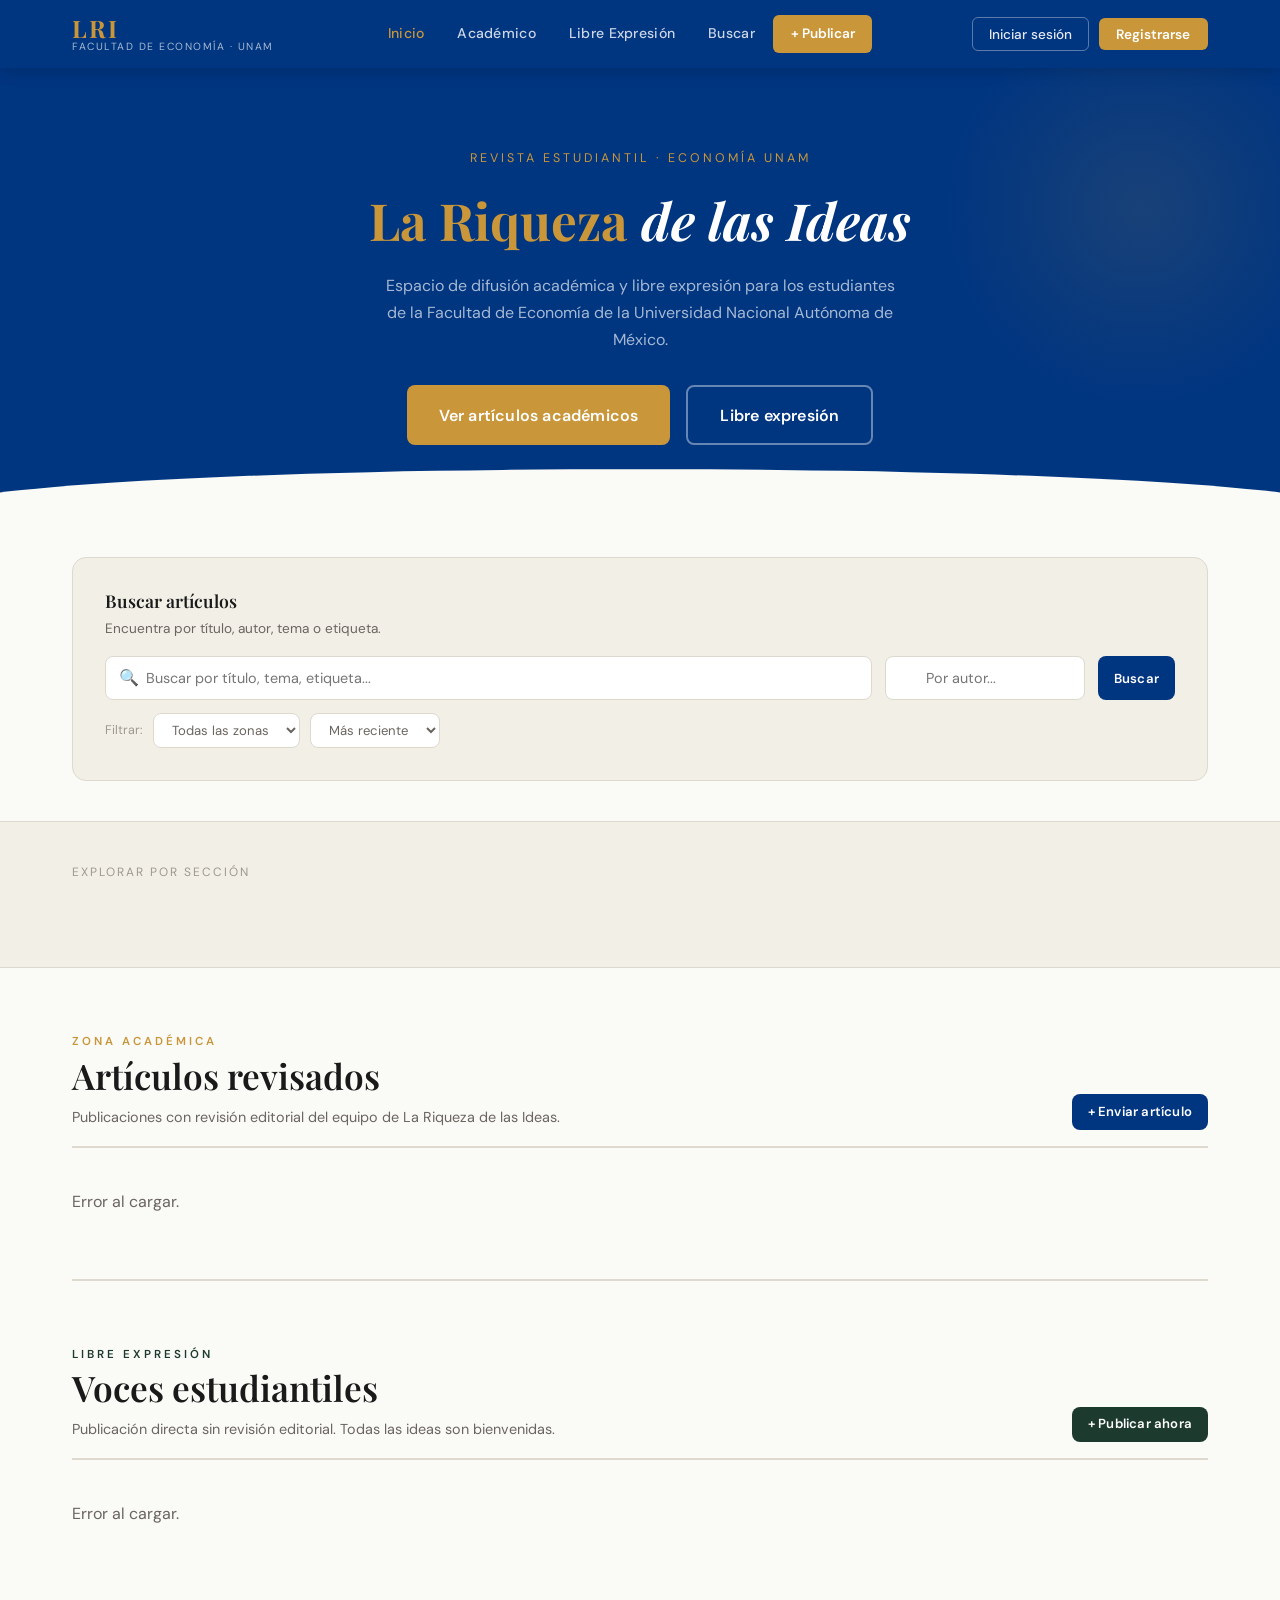
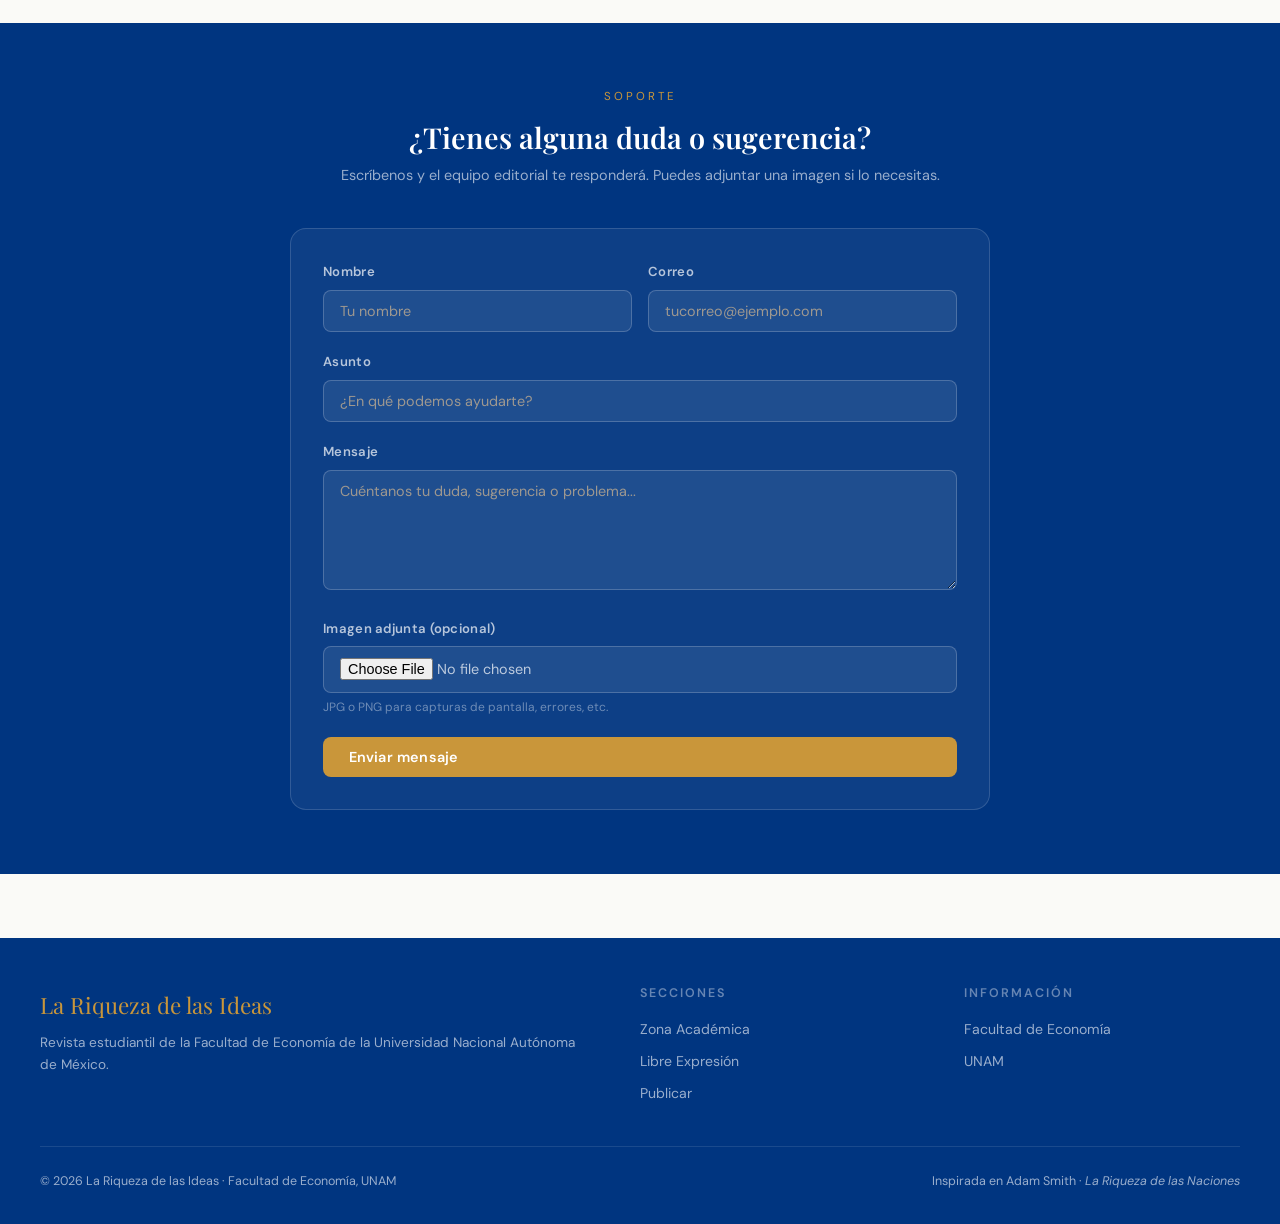
<file: frontend/index.html>
<!DOCTYPE html>
<html lang="es">
<head>
  <meta charset="UTF-8">
  <meta name="viewport" content="width=device-width, initial-scale=1.0">
  <title>La Riqueza de las Ideas — Revista Estudiantil de Economía, UNAM</title>
  <link rel="stylesheet" href="css/styles.css">
  <style>
    .buscador-hero { background: var(--superficie); border: 1.5px solid var(--borde); border-radius: 14px; padding: 2rem; margin-bottom: 2.5rem; }
    .buscador-row { display: flex; gap: 0.8rem; flex-wrap: wrap; }
    .buscador-input-wrap { flex: 1; min-width: 200px; position: relative; }
    .buscador-icon { position: absolute; left: 0.9rem; top: 50%; transform: translateY(-50%); color: var(--texto-3); font-size: 1rem; }
    .buscador-input { width: 100%; padding: 0.75rem 1rem 0.75rem 2.5rem; border: 1.5px solid var(--borde); border-radius: 8px; background: var(--blanco); font-size: 0.9rem; font-family: 'DM Sans', sans-serif; color: var(--texto); transition: border-color 0.2s; }
    .buscador-input:focus { border-color: var(--azul); outline: none; }
    .filtros-row { display: flex; gap: 0.6rem; flex-wrap: wrap; margin-top: 0.8rem; align-items: center; }
    .filtro-select { font-family: 'DM Sans', sans-serif; font-size: 0.82rem; padding: 0.45rem 0.9rem; border: 1.5px solid var(--borde); border-radius: 8px; background: var(--blanco); color: var(--texto-2); cursor: pointer; transition: border-color 0.2s; }
    .filtro-select:focus { border-color: var(--azul); outline: none; }
    .filtro-label { font-family: 'DM Sans', sans-serif; font-size: 0.78rem; color: var(--texto-3); }
    .top-semana { background: linear-gradient(135deg, var(--azul) 0%, #0046A8 100%); border-radius: 16px; padding: 2rem; margin-bottom: 3rem; color: #fff; }
    .top-semana-header { display: flex; align-items: center; gap: 0.8rem; margin-bottom: 1.5rem; }
    .top-semana-header h3 { font-family: 'Playfair Display', serif; font-size: 1.3rem; color: #fff; }
    .top-semana-header .subtitulo { font-family: 'DM Sans', sans-serif; font-size: 0.8rem; color: rgba(255,255,255,0.6); margin-top: 0.2rem; }
    .top-lista { display: flex; flex-direction: column; gap: 0.6rem; }
    .top-item { display: flex; align-items: center; gap: 1rem; background: rgba(255,255,255,0.1); border-radius: 10px; padding: 0.8rem 1rem; transition: background 0.2s; text-decoration: none; }
    .top-item:hover { background: rgba(255,255,255,0.18); }
    .top-num { font-family: 'Playfair Display', serif; font-size: 1.4rem; font-weight: 700; color: var(--oro); min-width: 28px; line-height: 1; }
    .top-info { flex: 1; }
    .top-titulo { font-family: 'DM Sans', sans-serif; font-size: 0.9rem; font-weight: 600; color: #fff; line-height: 1.3; }
    .top-autor { font-family: 'DM Sans', sans-serif; font-size: 0.75rem; color: rgba(255,255,255,0.55); margin-top: 0.2rem; }
    .top-likes { font-family: 'DM Sans', sans-serif; font-size: 0.8rem; color: rgba(255,255,255,0.7); display: flex; align-items: center; gap: 0.3rem; }
    .secciones-pills { display: flex; gap: 0.5rem; flex-wrap: wrap; margin-bottom: 2rem; }
    .seccion-pill { font-family: 'DM Sans', sans-serif; font-size: 0.78rem; font-weight: 500; padding: 0.35rem 0.9rem; border: 1.5px solid var(--borde); border-radius: 20px; color: var(--texto-2); cursor: pointer; transition: all 0.2s; background: var(--blanco); }
    .seccion-pill:hover { border-color: var(--azul); color: var(--azul); background: var(--azul-claro); }
    .seccion-pill.active { background: var(--azul); color: #fff; border-color: var(--azul); }
    .like-btn { display: flex; align-items: center; gap: 0.35rem; font-family: 'DM Sans', sans-serif; font-size: 0.78rem; color: var(--texto-3); border: 1px solid var(--borde); padding: 0.3rem 0.7rem; border-radius: 20px; background: transparent; cursor: pointer; transition: all 0.2s; }
    .like-btn:hover { border-color: #e74c3c; color: #e74c3c; }
    .like-btn.liked { background: #fdecea; border-color: #e74c3c; color: #e74c3c; }
    .resultados-info { font-family: 'DM Sans', sans-serif; font-size: 0.85rem; color: var(--texto-2); margin-bottom: 1.2rem; }
  </style>
</head>
<body>

<nav class="navbar">
  <div class="navbar-inner">
    <a href="/index.html" class="navbar-brand">
      <span class="brand-siglas">LRI</span>
      <span class="brand-nombre">Facultad de Economía · UNAM</span>
    </a>
    <div class="navbar-links">
      <a href="/index.html" class="nav-link active">Inicio</a>
      <a href="#academico" class="nav-link">Académico</a>
      <a href="#libre" class="nav-link">Libre Expresión</a>
      <a href="#buscar" class="nav-link">Buscar</a>
      <a href="/pages/publicar.html" class="btn-nav btn-nav-solid">+ Publicar</a>
    </div>
    <div class="navbar-user" id="nav-user"></div>
  </div>
</nav>

<!-- Hero -->
<section class="hero">
  <div class="hero-inner">
    <p class="hero-eyebrow">Revista Estudiantil · Economía UNAM</p>
    <h1><em>La Riqueza</em> de las Ideas</h1>
    <p class="hero-desc">Espacio de difusión académica y libre expresión para los estudiantes de la Facultad de Economía de la Universidad Nacional Autónoma de México.</p>
    <div class="hero-actions">
      <a href="#academico" class="btn btn-primary btn-lg">Ver artículos académicos</a>
      <a href="#libre" class="btn btn-outline btn-lg" style="color:#fff;border-color:rgba(255,255,255,0.4)">Libre expresión</a>
    </div>
  </div>
</section>

<div class="container" style="padding-top:3rem">

  <!-- Top de la semana -->
  <div class="top-semana" id="top-semana-section">
    <div class="top-semana-header">
      <div>
        <h3>🏆 Lo más leído esta semana</h3>
        <div class="subtitulo">Artículos con más likes en los últimos 7 días</div>
      </div>
    </div>
    <div class="top-lista" id="top-lista">
      <div style="font-family:'DM Sans',sans-serif;font-size:0.85rem;color:rgba(255,255,255,0.5)">Cargando...</div>
    </div>
  </div>

  <!-- Buscador -->
  <div class="buscador-hero" id="buscar">
    <div style="margin-bottom:1rem">
      <h3 style="font-size:1.1rem;margin-bottom:0.3rem">Buscar artículos</h3>
      <p style="font-family:'DM Sans',sans-serif;font-size:0.85rem;color:var(--texto-2)">Encuentra por título, autor, tema o etiqueta.</p>
    </div>
    <div class="buscador-row">
      <div class="buscador-input-wrap">
        <span class="buscador-icon">🔍</span>
        <input type="text" class="buscador-input" id="search-q" placeholder="Buscar por título, tema, etiqueta..." oninput="buscarDebounce()">
      </div>
      <input type="text" class="buscador-input" id="search-autor" placeholder="Por autor..." style="max-width:200px" oninput="buscarDebounce()">
      <button class="btn btn-secondary btn-sm" onclick="buscar()">Buscar</button>
    </div>
    <div class="filtros-row">
      <span class="filtro-label">Filtrar:</span>
      <select class="filtro-select" id="search-zona" onchange="buscar()">
        <option value="">Todas las zonas</option>
        <option value="academico">Académico</option>
        <option value="libre">Libre expresión</option>
      </select>
      <select class="filtro-select" id="search-orden" onchange="buscar()">
        <option value="reciente">Más reciente</option>
        <option value="likes">Más likeados</option>
        <option value="alfabetico">A-Z</option>
      </select>
    </div>
    <div id="seccion-seleccionada-label" style="display:none;margin-top:0.8rem">
      <span style="font-family:'DM Sans',sans-serif;font-size:0.8rem;color:var(--texto-2)">Sección: </span>
      <span id="seccion-badge" class="badge badge-academico"></span>
      <button onclick="limpiarSeccion()" style="font-family:'DM Sans',sans-serif;font-size:0.75rem;color:var(--texto-3);background:none;border:none;cursor:pointer;margin-left:0.5rem">✕ quitar</button>
    </div>
  </div>

  <!-- Resultados de búsqueda -->
  <div id="resultados-busqueda" style="display:none;margin-bottom:3rem">
    <div class="resultados-info" id="resultados-info"></div>
    <div class="articulos-grid" id="grid-resultados"></div>
    <div class="empty-state" id="empty-resultados" style="display:none">
      <div class="empty-icon">🔍</div>
      <h3>Sin resultados</h3>
      <p>Intenta con otros términos o filtros.</p>
    </div>
  </div>

</div>

<!-- Secciones temáticas -->
<section class="section-sm" style="background:var(--superficie);border-top:1.5px solid var(--borde);border-bottom:1.5px solid var(--borde)">
  <div class="container">
    <p style="font-family:'DM Sans',sans-serif;font-size:0.75rem;letter-spacing:2px;text-transform:uppercase;color:var(--texto-3);margin-bottom:0.8rem">Explorar por sección</p>
    <div class="secciones-pills" id="secciones-pills"></div>
  </div>
</section>

<!-- Zona Académica -->
<section class="section" id="academico">
  <div class="container">
    <div class="section-header">
      <div class="section-header-left">
        <span class="section-eyebrow">Zona Académica</span>
        <h2>Artículos revisados</h2>
        <p class="section-desc">Publicaciones con revisión editorial del equipo de La Riqueza de las Ideas.</p>
      </div>
      <a href="/pages/publicar.html?zona=academico" class="btn btn-secondary btn-sm">+ Enviar artículo</a>
    </div>
    <div id="grid-academico" class="articulos-grid"><div class="spinner"></div></div>
    <div id="empty-academico" class="empty-state" style="display:none">
      <div class="empty-icon">📄</div>
      <h3>Aún no hay artículos académicos</h3>
      <p>Sé el primero en publicar en esta zona.</p>
    </div>
  </div>
</section>

<div class="container"><div style="border-top:2px solid var(--borde)"></div></div>

<!-- Zona Libre -->
<section class="section" id="libre">
  <div class="container">
    <div class="section-header">
      <div class="section-header-left">
        <span class="section-eyebrow" style="color:var(--verde)">Libre Expresión</span>
        <h2>Voces estudiantiles</h2>
        <p class="section-desc">Publicación directa sin revisión editorial. Todas las ideas son bienvenidas.</p>
      </div>
      <a href="/pages/publicar.html?zona=libre" class="btn btn-sm" style="background:var(--verde);color:#fff">+ Publicar ahora</a>
    </div>
    <div id="grid-libre" class="articulos-grid"><div class="spinner"></div></div>
    <div id="empty-libre" class="empty-state" style="display:none">
      <div class="empty-icon">✍️</div>
      <h3>Aún no hay artículos</h3>
      <p>Comparte tus ideas con la comunidad.</p>
    </div>
  </div>
</section>


<!-- Sección de contacto -->
<section style="background:var(--azul);padding:4rem 2rem;margin-top:2rem">
  <div style="max-width:700px;margin:0 auto">
    <div style="text-align:center;margin-bottom:2.5rem">
      <p style="font-family:'DM Sans',sans-serif;font-size:0.72rem;letter-spacing:3px;text-transform:uppercase;color:var(--oro);margin-bottom:0.8rem">Soporte</p>
      <h2 style="color:#fff;font-family:'Playfair Display',serif;font-size:1.8rem;margin-bottom:0.5rem">¿Tienes alguna duda o sugerencia?</h2>
      <p style="font-family:'DM Sans',sans-serif;font-size:0.9rem;color:rgba(255,255,255,0.6)">Escríbenos y el equipo editorial te responderá. Puedes adjuntar una imagen si lo necesitas.</p>
    </div>
    <div style="background:rgba(255,255,255,0.05);border:1.5px solid rgba(255,255,255,0.15);border-radius:16px;padding:2rem">
      <div class="form-row">
        <div class="form-group">
          <label class="form-label" style="color:rgba(255,255,255,0.7)">Nombre</label>
          <input type="text" class="form-input" id="cont-nombre" placeholder="Tu nombre" style="background:rgba(255,255,255,0.08);border-color:rgba(255,255,255,0.2);color:#fff">
        </div>
        <div class="form-group">
          <label class="form-label" style="color:rgba(255,255,255,0.7)">Correo</label>
          <input type="email" class="form-input" id="cont-email" placeholder="tucorreo@ejemplo.com" style="background:rgba(255,255,255,0.08);border-color:rgba(255,255,255,0.2);color:#fff">
        </div>
      </div>
      <div class="form-group">
        <label class="form-label" style="color:rgba(255,255,255,0.7)">Asunto</label>
        <input type="text" class="form-input" id="cont-asunto" placeholder="¿En qué podemos ayudarte?" style="background:rgba(255,255,255,0.08);border-color:rgba(255,255,255,0.2);color:#fff">
      </div>
      <div class="form-group">
        <label class="form-label" style="color:rgba(255,255,255,0.7)">Mensaje</label>
        <textarea class="form-input" id="cont-mensaje" placeholder="Cuéntanos tu duda, sugerencia o problema..." style="min-height:120px;background:rgba(255,255,255,0.08);border-color:rgba(255,255,255,0.2);color:#fff"></textarea>
      </div>
      <div class="form-group">
        <label class="form-label" style="color:rgba(255,255,255,0.7)">Imagen adjunta (opcional)</label>
        <input type="file" class="form-input" id="cont-imagen" accept=".jpg,.jpeg,.png,.webp" style="background:rgba(255,255,255,0.08);border-color:rgba(255,255,255,0.2);color:rgba(255,255,255,0.7)">
        <p style="font-family:'DM Sans',sans-serif;font-size:0.75rem;color:rgba(255,255,255,0.4);margin-top:0.3rem">JPG o PNG para capturas de pantalla, errores, etc.</p>
      </div>
      <div id="cont-error" style="font-family:'DM Sans',sans-serif;font-size:0.85rem;color:#e74c3c;display:none;margin-bottom:0.8rem"></div>
      <button class="btn btn-primary" onclick="enviarContacto()" id="btn-contacto" style="width:100%">Enviar mensaje</button>
    </div>
  </div>
</section>

<footer class="footer">
  <div class="footer-inner">
    <div>
      <div class="footer-brand">La Riqueza de las Ideas</div>
      <p class="footer-desc">Revista estudiantil de la Facultad de Economía de la Universidad Nacional Autónoma de México.</p>
    </div>
    <div class="footer-col">
      <h4>Secciones</h4>
      <a href="#academico" class="footer-link">Zona Académica</a>
      <a href="#libre" class="footer-link">Libre Expresión</a>
      <a href="/pages/publicar.html" class="footer-link">Publicar</a>
    </div>
    <div class="footer-col">
      <h4>Información</h4>
      <a href="https://economia.unam.mx" target="_blank" class="footer-link">Facultad de Economía</a>
      <a href="https://unam.mx" target="_blank" class="footer-link">UNAM</a>
    </div>
  </div>
  <div class="footer-bottom">
    <span>© 2026 La Riqueza de las Ideas · Facultad de Economía, UNAM</span>
    <span>Inspirada en Adam Smith · <em>La Riqueza de las Naciones</em></span>
  </div>
</footer>

<!-- Modal Auth v5 — incluir en todas las páginas -->
<!-- Copia este bloque antes del cierre de </body> -->

<!--
MODAL AUTH — LA RIQUEZA DE LAS IDEAS v5
Incluye: Login, Registro simplificado, Verificación email, Recuperar contraseña
Fixes: ojito contraseña, label correcto, registro abierto
-->
<div class="modal-overlay" id="modal-auth">
  <div class="modal" style="max-width:460px">
    <div class="modal-header">
      <h3 id="modal-auth-titulo">Acceder a LRI</h3>
      <button class="modal-close" onclick="cerrarModal()">×</button>
    </div>
    <div class="modal-body">

      <!-- TABS -->
      <div class="modal-tabs" id="auth-tabs">
        <button class="modal-tab active" data-tab="login" onclick="cambiarTab('login')">Iniciar sesión</button>
        <button class="modal-tab" data-tab="registro" onclick="cambiarTab('registro')">Registrarse</button>
      </div>

      <!-- LOGIN -->
      <div class="modal-form" id="form-login">
        <div class="form-group">
          <label class="form-label">Correo electrónico</label>
          <input type="email" class="form-input" id="login-email" placeholder="tucorreo@ejemplo.com" autocomplete="email">
        </div>
        <div class="form-group">
          <label class="form-label">Contraseña</label>
          <div style="position:relative">
            <input type="password" class="form-input" id="login-pass" placeholder="••••••••" autocomplete="current-password" style="padding-right:2.8rem">
            <button type="button" onclick="togglePass('login-pass','ojo-login')" style="position:absolute;right:0.8rem;top:50%;transform:translateY(-50%);background:none;border:none;cursor:pointer;color:var(--texto-3);font-size:1rem" id="ojo-login" style="font-family:'DM Sans',sans-serif;font-size:0.78rem;font-weight:600;color:var(--texto-2)">Mostrar</button>
          </div>
        </div>
        <div class="form-group" style="display:flex;justify-content:space-between;align-items:center">
          <label class="form-check"><input type="checkbox" id="login-remember"> Recordarme 30 días</label>
          <button type="button" onclick="mostrarRecuperar()" style="font-family:'DM Sans',sans-serif;font-size:0.8rem;color:var(--azul);background:none;border:none;cursor:pointer;text-decoration:underline">¿Olvidaste tu contraseña?</button>
        </div>
        <div id="login-error" class="form-error" style="display:none"></div>
        <button class="btn btn-secondary" style="width:100%" onclick="hacerLogin()">Iniciar sesión</button>
      </div>

      <!-- REGISTRO -->
      <div class="modal-form" id="form-registro" style="display:none">
        <p style="font-family:'DM Sans',sans-serif;font-size:0.82rem;color:var(--texto-2);margin-bottom:1.2rem">Crea tu cuenta en segundos. Puedes completar tu perfil académico después.</p>
        <div class="form-group">
          <label class="form-label">Nombre completo</label>
          <input type="text" class="form-input" id="reg-nombre" placeholder="Tu nombre" autocomplete="name">
        </div>
        <div class="form-group">
          <label class="form-label">Correo electrónico</label>
          <input type="email" class="form-input" id="reg-email" placeholder="tucorreo@ejemplo.com" autocomplete="email">
        </div>
        <div class="form-group">
          <label class="form-label">Contraseña</label>
          <div style="position:relative">
            <input type="password" class="form-input" id="reg-pass" placeholder="Mínimo 8 caracteres" autocomplete="new-password" style="padding-right:2.8rem">
            <button type="button" onclick="togglePass('reg-pass','ojo-reg')" style="position:absolute;right:0.8rem;top:50%;transform:translateY(-50%);background:none;border:none;cursor:pointer;color:var(--texto-3);font-size:1rem" id="ojo-reg" style="font-family:'DM Sans',sans-serif;font-size:0.78rem;font-weight:600;color:var(--texto-2)">Mostrar</button>
          </div>
          <div id="pass-strength" style="margin-top:0.4rem;height:4px;border-radius:2px;background:var(--borde);overflow:hidden"><div id="pass-strength-bar" style="height:100%;width:0;transition:all 0.3s;border-radius:2px"></div></div>
          <p class="form-hint" id="pass-hint">Mínimo 8 caracteres</p>
        </div>
        <div id="reg-error" class="form-error" style="display:none"></div>
        <button class="btn btn-primary" style="width:100%" onclick="hacerRegistro()">Crear cuenta gratuita</button>
        <p style="font-family:'DM Sans',sans-serif;font-size:0.75rem;color:var(--texto-3);text-align:center;margin-top:0.8rem">Abierto a todos — estudiantes, profesionistas y entusiastas de la economía</p>
      </div>

      <!-- VERIFICACIÓN EMAIL -->
      <div class="modal-form" id="form-verificacion" style="display:none">
        <div style="text-align:center;margin-bottom:1.5rem">
          <div style="font-size:2.5rem;margin-bottom:0.5rem">📧</div>
          <p style="font-family:'DM Sans',sans-serif;font-size:0.9rem;color:var(--texto-2)">Enviamos un código de 6 dígitos a tu correo.</p>
          <p style="font-family:'DM Sans',sans-serif;font-size:0.78rem;color:var(--texto-3);margin-top:0.3rem">En modo desarrollo aparece en la terminal del backend.</p>
        </div>
        <div class="form-group">
          <label class="form-label">Código de verificación</label>
          <input type="text" class="form-input" id="ver-codigo" placeholder="000000" maxlength="6" style="font-size:1.8rem;letter-spacing:10px;text-align:center;font-family:monospace" oninput="this.value=this.value.replace(/\D/g,'')">
        </div>
        <div id="ver-error" class="form-error" style="display:none"></div>
        <button class="btn btn-primary" style="width:100%;margin-bottom:0.8rem" onclick="verificarEmail()">Verificar email</button>
        <button type="button" onclick="reenviarCodigo()" style="font-family:'DM Sans',sans-serif;font-size:0.82rem;color:var(--azul);background:none;border:none;cursor:pointer;text-decoration:underline;display:block;text-align:center;width:100%">Reenviar código</button>
      </div>

      <!-- RECUPERAR CONTRASEÑA -->
      <div class="modal-form" id="form-recuperar" style="display:none">
        <div id="recuperar-paso1">
          <p style="font-family:'DM Sans',sans-serif;font-size:0.88rem;color:var(--texto-2);margin-bottom:1.2rem">Ingresa tu correo y te enviaremos un código para restablecer tu contraseña.</p>
          <div class="form-group">
            <label class="form-label">Correo electrónico</label>
            <input type="email" class="form-input" id="rec-email" placeholder="tucorreo@ejemplo.com">
          </div>
          <div id="rec-error1" class="form-error" style="display:none"></div>
          <button class="btn btn-primary" style="width:100%;margin-bottom:0.8rem" onclick="enviarCodigoRecuperacion()">Enviar código</button>
          <button type="button" onclick="mostrarLogin()" style="font-family:'DM Sans',sans-serif;font-size:0.82rem;color:var(--texto-2);background:none;border:none;cursor:pointer;text-decoration:underline;display:block;text-align:center;width:100%">← Volver al login</button>
        </div>
        <div id="recuperar-paso2" style="display:none">
          <p style="font-family:'DM Sans',sans-serif;font-size:0.85rem;color:var(--texto-2);margin-bottom:1.2rem">Ingresa el código que recibiste y tu nueva contraseña.</p>
          <div class="form-group">
            <label class="form-label">Código de verificación</label>
            <input type="text" class="form-input" id="rec-codigo" placeholder="000000" maxlength="6" style="font-size:1.5rem;letter-spacing:8px;text-align:center;font-family:monospace" oninput="this.value=this.value.replace(/\D/g,'')">
          </div>
          <div class="form-group">
            <label class="form-label">Nueva contraseña</label>
            <div style="position:relative">
              <input type="password" class="form-input" id="rec-nueva-pass" placeholder="Mínimo 8 caracteres" style="padding-right:2.8rem">
              <button type="button" onclick="togglePass('rec-nueva-pass','ojo-rec')" style="position:absolute;right:0.8rem;top:50%;transform:translateY(-50%);background:none;border:none;cursor:pointer;color:var(--texto-3);font-size:1rem" id="ojo-rec" style="font-family:'DM Sans',sans-serif;font-size:0.78rem;font-weight:600;color:var(--texto-2)">Mostrar</button>
            </div>
          </div>
          <div id="rec-error2" class="form-error" style="display:none"></div>
          <button class="btn btn-primary" style="width:100%" onclick="resetContrasena()">Cambiar contraseña</button>
        </div>
      </div>

    </div>
  </div>
</div>


<div class="toast-container"></div>
<script src="js/api.js"></script>
<script src="js/auth-modal.js"></script>
<script src="js/auth-modal.js"></script>
<script>
  renderNavbar();
  let seccionActiva = null;
  let buscarTimer = null;

  // Tarjeta de artículo
  function cardHTML(a) {
    const tags = a.tags ? a.tags.split(',').map(t => `<span class="tag">${t.trim()}</span>`).join('') : '';
    return `
      <div class="articulo-card">
        <div class="card-zona-badge ${a.zona}"></div>
        <a href="/pages/articulo.html?id=${a.id}" style="text-decoration:none;color:inherit;flex:1;display:flex;flex-direction:column">
          <div class="card-body">
            <div class="card-meta">
              <span class="badge badge-${a.zona}">${a.zona === 'academico' ? 'Académico' : 'Libre expresión'}</span>
              <span class="card-fecha">${fechaLegible(a.creado_en)}</span>
            </div>
            <div class="card-titulo">${a.titulo}</div>
            ${a.resumen ? `<p class="card-resumen">${a.resumen}</p>` : ''}
            ${tags ? `<div class="card-tags">${tags}</div>` : ''}
          </div>
        </a>
        <div class="card-footer">
          <span class="card-autor">Por <strong>${a.autor.nombre}</strong></span>
          <button class="like-btn" id="like-${a.id}" onclick="toggleLike(${a.id}, event)">❤️ <span id="likes-count-${a.id}">-</span></button>
        </div>
      </div>`;
  }

  async function cargarArticulos(zona) {
    const grid = document.getElementById(`grid-${zona}`);
    const empty = document.getElementById(`empty-${zona}`);
    try {
      const arts = await apiFetch(`/articulos/?zona=${zona}`);
      grid.innerHTML = '';
      if (!arts.length) { empty.style.display = 'block'; return; }
      arts.forEach(a => { grid.innerHTML += cardHTML(a); });
      arts.forEach(a => cargarLikes(a.id));
    } catch(e) { grid.innerHTML = '<p style="font-family:\'DM Sans\',sans-serif;color:var(--texto-2)">Error al cargar.</p>'; }
  }

  async function cargarLikes(id) {
    try {
      const data = await apiFetch(`/articulos/${id}/likes`);
      const btn = document.getElementById(`like-${id}`);
      const cnt = document.getElementById(`likes-count-${id}`);
      if (cnt) cnt.textContent = data.likes;
      if (btn && data.liked) btn.classList.add('liked');
    } catch(e) {}
  }

  async function toggleLike(id, e) {
    e.preventDefault(); e.stopPropagation();
    try {
      const data = await apiFetch(`/articulos/${id}/like`, { method: 'POST' });
      const btn = document.getElementById(`like-${id}`);
      const cnt = document.getElementById(`likes-count-${id}`);
      if (cnt) cnt.textContent = data.likes;
      if (btn) { data.liked ? btn.classList.add('liked') : btn.classList.remove('liked'); }
    } catch(e) {}
  }

  async function cargarTop() {
    try {
      const top = await apiFetch('/articulos/top/semana');
      const lista = document.getElementById('top-lista');
      if (!top.length) { document.getElementById('top-semana-section').style.display = 'none'; return; }
      lista.innerHTML = top.map((a, i) => `
        <a href="/pages/articulo.html?id=${a.id}" class="top-item">
          <div class="top-num">${i+1}</div>
          <div class="top-info">
            <div class="top-titulo">${a.titulo}</div>
            <div class="top-autor">Por ${a.autor}</div>
          </div>
          <div class="top-likes">❤️ ${a.likes}</div>
        </a>`).join('');
    } catch(e) { document.getElementById('top-semana-section').style.display = 'none'; }
  }

  async function cargarSecciones() {
    try {
      const data = await apiFetch('/buscar/secciones');
      const pills = document.getElementById('secciones-pills');
      pills.innerHTML = data.secciones.map(s =>
        `<button class="seccion-pill" onclick="filtrarSeccion('${s}')">${s}</button>`
      ).join('');
    } catch(e) {}
  }

  function filtrarSeccion(seccion) {
    seccionActiva = seccion;
    document.querySelectorAll('.seccion-pill').forEach(p => {
      p.classList.toggle('active', p.textContent === seccion);
    });
    document.getElementById('seccion-seleccionada-label').style.display = 'block';
    document.getElementById('seccion-badge').textContent = seccion;
    buscar();
    document.getElementById('buscar').scrollIntoView({ behavior: 'smooth' });
  }

  function limpiarSeccion() {
    seccionActiva = null;
    document.querySelectorAll('.seccion-pill').forEach(p => p.classList.remove('active'));
    document.getElementById('seccion-seleccionada-label').style.display = 'none';
    buscar();
  }

  function buscarDebounce() {
    clearTimeout(buscarTimer);
    buscarTimer = setTimeout(buscar, 400);
  }

  async function buscar() {
    const q = document.getElementById('search-q').value.trim();
    const autor = document.getElementById('search-autor').value.trim();
    const zona = document.getElementById('search-zona').value;
    const orden = document.getElementById('search-orden').value;
    const hayFiltros = q || autor || zona || seccionActiva;

    const resultados = document.getElementById('resultados-busqueda');

    if (!hayFiltros) { resultados.style.display = 'none'; return; }

    resultados.style.display = 'block';
    const grid = document.getElementById('grid-resultados');
    const empty = document.getElementById('empty-resultados');
    grid.innerHTML = '<div class="spinner"></div>';
    empty.style.display = 'none';

    let url = `/buscar/articulos?orden=${orden}`;
    if (q) url += `&q=${encodeURIComponent(q)}`;
    if (autor) url += `&autor=${encodeURIComponent(autor)}`;
    if (zona) url += `&zona=${zona}`;
    if (seccionActiva) url += `&seccion=${encodeURIComponent(seccionActiva)}`;

    try {
      const arts = await apiFetch(url);
      grid.innerHTML = '';
      document.getElementById('resultados-info').textContent = `${arts.length} resultado${arts.length !== 1 ? 's' : ''} encontrado${arts.length !== 1 ? 's' : ''}`;
      if (!arts.length) { empty.style.display = 'block'; return; }
      arts.forEach(a => { grid.innerHTML += cardHTML(a); });
      arts.forEach(a => cargarLikes(a.id));
    } catch(e) { grid.innerHTML = '<p>Error al buscar.</p>'; }
  }

  // Auth manejado por js/auth-modal.js

  cargarTop();
  cargarSecciones();
  cargarArticulos('academico');
  cargarArticulos('libre');

  async function enviarContacto() {
    const errEl = document.getElementById('cont-error');
    errEl.style.display = 'none';
    const nombre = document.getElementById('cont-nombre').value.trim();
    const email = document.getElementById('cont-email').value.trim();
    const asunto = document.getElementById('cont-asunto').value.trim();
    const mensaje = document.getElementById('cont-mensaje').value.trim();
    if (!nombre || !email || !asunto || !mensaje) {
      errEl.textContent = 'Por favor llena todos los campos obligatorios';
      errEl.style.display = 'block';
      return;
    }
    const btn = document.getElementById('btn-contacto');
    btn.textContent = 'Enviando...';
    btn.disabled = true;
    const fd = new FormData();
    fd.append('nombre', nombre);
    fd.append('email', email);
    fd.append('asunto', asunto);
    fd.append('mensaje', mensaje);
    const img = document.getElementById('cont-imagen').files[0];
    if (img) fd.append('imagen', img);
    const u = getUsuario();
    try {
      const token = getToken();
      const headers = {};
      if (token) headers['Authorization'] = 'Bearer ' + token;
      const res = await fetch(API + '/contacto/', { method: 'POST', headers, body: fd });
      if (!res.ok) throw new Error('Error al enviar');
      document.getElementById('cont-nombre').value = '';
      document.getElementById('cont-email').value = '';
      document.getElementById('cont-asunto').value = '';
      document.getElementById('cont-mensaje').value = '';
      document.getElementById('cont-imagen').value = '';
      toast('Mensaje enviado. Te responderemos pronto.', 'success');
    } catch(e) {
      errEl.textContent = 'Error al enviar. Intenta de nuevo.';
      errEl.style.display = 'block';
    }
    btn.textContent = 'Enviar mensaje';
    btn.disabled = false;
  }
</script>
</body>
</html>
</file>
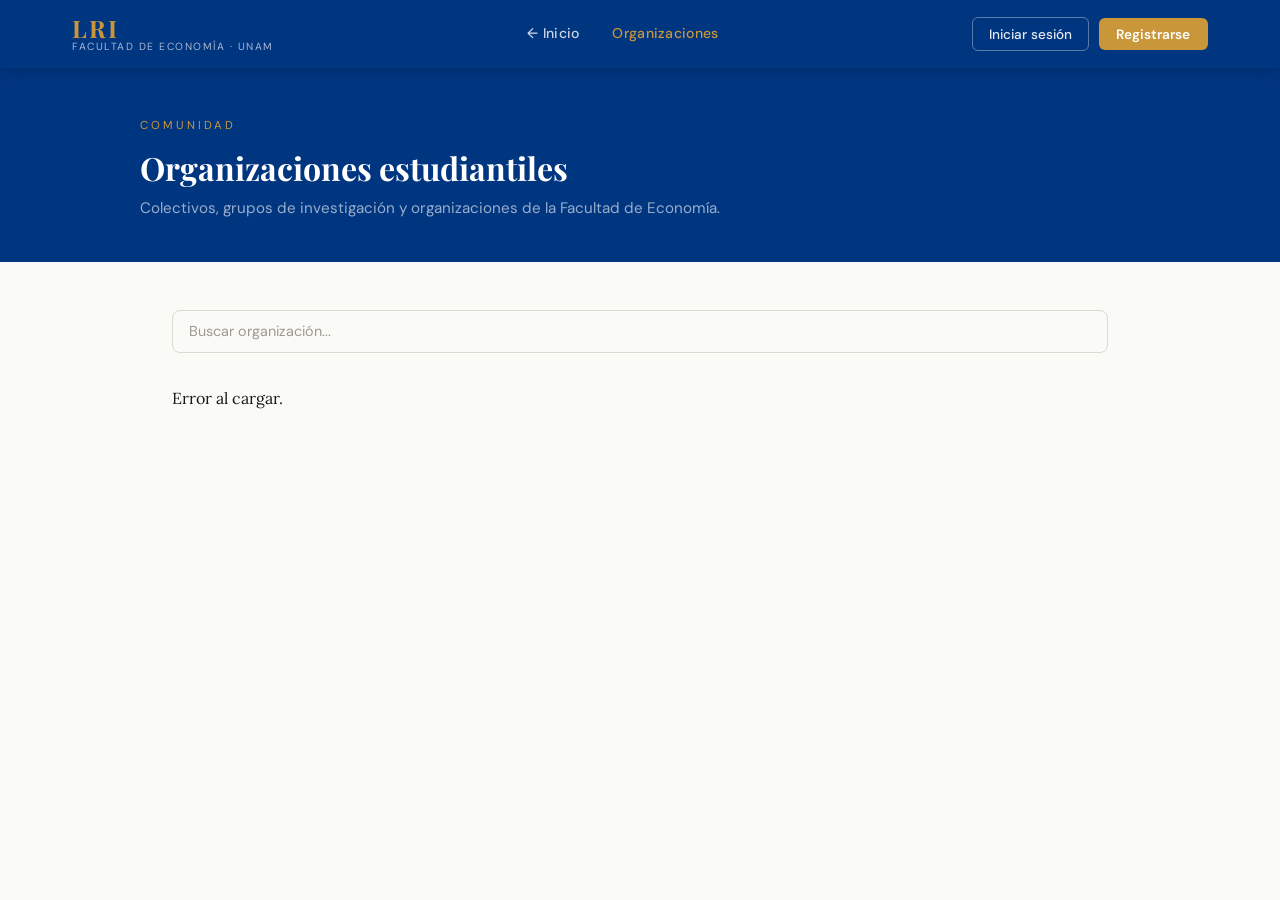
<file: frontend/pages/organizaciones.html>
<!DOCTYPE html>
<html lang="es">
<head>
  <meta charset="UTF-8">
  <meta name="viewport" content="width=device-width, initial-scale=1.0">
  <title>Organizaciones — LRI</title>
  <link rel="stylesheet" href="../css/styles.css">
  <style>
    .org-card { background: var(--blanco); border: 1.5px solid var(--borde); border-radius: 12px; padding: 1.5rem; transition: all 0.2s; }
    .org-card:hover { transform: translateY(-2px); box-shadow: var(--sombra-md); border-color: var(--azul); }
    .org-nombre { font-family: 'Playfair Display', serif; font-size: 1.2rem; font-weight: 600; color: var(--texto); margin-bottom: 0.4rem; }
    .org-tipo { font-family: 'DM Sans', sans-serif; font-size: 0.75rem; background: var(--azul-claro); color: var(--azul); padding: 0.2rem 0.7rem; border-radius: 20px; display: inline-block; margin-bottom: 0.8rem; font-weight: 600; }
    .org-desc { font-family: 'DM Sans', sans-serif; font-size: 0.88rem; color: var(--texto-2); line-height: 1.6; }
  </style>
</head>
<body>

<nav class="navbar">
  <div class="navbar-inner">
    <a href="/index.html" class="navbar-brand">
      <span class="brand-siglas">LRI</span>
      <span class="brand-nombre">Facultad de Economía · UNAM</span>
    </a>
    <div class="navbar-links">
      <a href="/index.html" class="nav-link">← Inicio</a>
      <a href="/pages/organizaciones.html" class="nav-link active">Organizaciones</a>
    </div>
    <div class="navbar-user" id="nav-user"></div>
  </div>
</nav>

<div style="background:var(--azul);padding:3rem 2rem 2.5rem">
  <div style="max-width:1000px;margin:0 auto">
    <p style="font-family:'DM Sans',sans-serif;font-size:0.72rem;letter-spacing:3px;text-transform:uppercase;color:var(--oro);margin-bottom:0.8rem">Comunidad</p>
    <h1 style="color:#fff;font-size:2rem">Organizaciones estudiantiles</h1>
    <p style="font-family:'DM Sans',sans-serif;font-size:0.95rem;color:rgba(255,255,255,0.6);margin-top:0.5rem">Colectivos, grupos de investigación y organizaciones de la Facultad de Economía.</p>
  </div>
</div>

<div style="max-width:1000px;margin:0 auto;padding:3rem 2rem">
  <!-- Buscador -->
  <div style="display:flex;gap:1rem;margin-bottom:2rem;flex-wrap:wrap">
    <input type="text" class="form-input" id="search-org" placeholder="Buscar organización..." style="flex:1;min-width:200px" oninput="buscarOrgs()">
    <button class="btn btn-primary" onclick="abrirCrear()" id="btn-crear-org" style="display:none">+ Registrar organización</button>
  </div>

  <div class="articulos-grid" id="grid-orgs" style="grid-template-columns:repeat(auto-fill,minmax(280px,1fr))">
    <div class="spinner"></div>
  </div>
  <div class="empty-state" id="empty-orgs" style="display:none">
    <div class="empty-icon">🏛️</div>
    <h3>No hay organizaciones registradas</h3>
    <p>Sé la primera en registrar tu organización.</p>
  </div>
</div>

<!-- Modal crear organización -->
<div class="modal-overlay" id="modal-crear">
  <div class="modal">
    <div class="modal-header"><h3>Registrar organización</h3><button class="modal-close" onclick="cerrarCrear()">×</button></div>
    <div class="modal-body">
      <div class="form-group"><label class="form-label">Nombre de la organización *</label><input type="text" class="form-input" id="org-nombre" placeholder="Ej: Círculo de Estudios Económicos"></div>
      <div class="form-group"><label class="form-label">Tipo</label>
        <select class="form-input" id="org-tipo">
          <option value="Organización estudiantil">Organización estudiantil</option>
          <option value="Grupo de investigación">Grupo de investigación</option>
          <option value="Sociedad académica">Sociedad académica</option>
          <option value="Colectivo">Colectivo</option>
          <option value="Otro">Otro</option>
        </select>
      </div>
      <div class="form-group"><label class="form-label">Descripción</label><textarea class="form-input" id="org-desc" placeholder="¿Qué hace tu organización?" style="min-height:100px"></textarea></div>
      <div id="org-error" class="form-error" style="display:none"></div>
      <button class="btn btn-primary" style="width:100%" onclick="crearOrg()">Registrar organización</button>
      <p style="font-family:'DM Sans',sans-serif;font-size:0.78rem;color:var(--texto-3);margin-top:0.8rem;text-align:center">Al registrarla quedarás asociado automáticamente como miembro.</p>
    </div>
  </div>
</div>

<!-- Modal Auth -->
<div class="modal-overlay" id="modal-auth">
  <div class="modal">
    <div class="modal-header"><h3>Acceder a LRI</h3><button class="modal-close" onclick="cerrarModal()">×</button></div>
    <div class="modal-body">
      <div class="modal-tabs">
        <button class="modal-tab active" data-tab="login" onclick="cambiarTab('login')">Iniciar sesión</button>
        <button class="modal-tab" data-tab="registro" onclick="cambiarTab('registro')">Registrarse</button>
      </div>
      <div class="modal-form" id="form-login">
        <div class="form-group"><label class="form-label">Correo</label><input type="email" class="form-input" id="login-email"></div>
        <div class="form-group"><label class="form-label">Contraseña</label><input type="password" class="form-input" id="login-pass"></div>
        <div id="login-error" class="form-error" style="display:none"></div>
        <button class="btn btn-secondary" style="width:100%" onclick="hacerLogin()">Iniciar sesión</button>
      </div>
      <div class="modal-form" id="form-registro" style="display:none">
        <div class="form-group"><label class="form-label">Nombre</label><input type="text" class="form-input" id="reg-nombre"></div>
        <div class="form-group"><label class="form-label">Correo</label><input type="email" class="form-input" id="reg-email"></div>
        <div class="form-group"><label class="form-label">Contraseña</label><input type="password" class="form-input" id="reg-pass"></div>
        <div id="reg-error" class="form-error" style="display:none"></div>
        <button class="btn btn-primary" style="width:100%" onclick="hacerRegistro()">Crear cuenta</button>
      </div>
    </div>
  </div>
</div>

<div class="toast-container"></div>
<script src="../js/api.js"></script>
<script src="../js/auth-modal.js"></script>
<script>
  renderNavbar();
  if (estaLogueado()) document.getElementById('btn-crear-org').style.display = 'inline-flex';

  let todasOrgs = [];

  async function cargarOrgs(q = '') {
    const grid = document.getElementById('grid-orgs');
    const empty = document.getElementById('empty-orgs');
    try {
      const url = q ? `/organizaciones/?q=${encodeURIComponent(q)}` : '/organizaciones/';
      todasOrgs = await apiFetch(url);
      grid.innerHTML = '';
      if (!todasOrgs.length) { empty.style.display = 'block'; return; }
      empty.style.display = 'none';
      const usuarioOrg = getUsuario()?.organizacion?.id;
      todasOrgs.forEach(o => {
        const esMiembro = usuarioOrg === o.id;
        grid.innerHTML += `
          <div class="org-card">
            <div class="org-nombre">🏛️ ${o.nombre}</div>
            ${o.tipo ? `<div class="org-tipo">${o.tipo}</div>` : ''}
            ${o.descripcion ? `<p class="org-desc">${o.descripcion}</p>` : ''}
            <div style="margin-top:1rem;display:flex;gap:0.6rem;flex-wrap:wrap">
              <a href="/index.html?org=${o.id}" class="btn btn-ghost btn-sm">Ver artículos</a>
              ${estaLogueado() && !esMiembro ? `<button class="btn btn-sm btn-outline" onclick="unirse(${o.id},'${o.nombre}')">Unirme</button>` : ''}
              ${esMiembro ? `<span style="font-family:'DM Sans',sans-serif;font-size:0.78rem;color:var(--verde);padding:0.3rem 0.7rem">✓ Soy miembro</span>` : ''}
            </div>
          </div>`;
      });
    } catch(e) { grid.innerHTML = '<p>Error al cargar.</p>'; }
  }

  let buscarTimer;
  function buscarOrgs() {
    clearTimeout(buscarTimer);
    buscarTimer = setTimeout(() => cargarOrgs(document.getElementById('search-org').value.trim()), 350);
  }

  async function unirse(id, nombre) {
    try {
      await apiFetch(`/organizaciones/${id}/unirse`, { method: 'POST' });
      const u = getUsuario();
      u.organizacion = { id, nombre };
      localStorage.setItem('lri_usuario', JSON.stringify(u));
      toast(`Te uniste a ${nombre}`, 'success');
      cargarOrgs();
    } catch(e) { toast(e.message, 'error'); }
  }

  function abrirCrear() {
    if (!estaLogueado()) { abrirModal('login'); return; }
    document.getElementById('modal-crear').classList.add('open');
  }
  function cerrarCrear() { document.getElementById('modal-crear').classList.remove('open'); }

  async function crearOrg() {
    const errEl = document.getElementById('org-error');
    errEl.style.display = 'none';
    const nombre = document.getElementById('org-nombre').value.trim();
    if (!nombre) { errEl.textContent = 'El nombre es obligatorio'; errEl.style.display = 'block'; return; }
    try {
      const org = await apiFetch('/organizaciones/', { method: 'POST', body: JSON.stringify({
        nombre,
        tipo: document.getElementById('org-tipo').value,
        descripcion: document.getElementById('org-desc').value || null
      })});
      const u = getUsuario();
      u.organizacion = org;
      localStorage.setItem('lri_usuario', JSON.stringify(u));
      cerrarCrear();
      toast(`¡Organización "${org.nombre}" registrada!`, 'success');
      cargarOrgs();
      document.getElementById('btn-crear-org').style.display = 'none';
    } catch(e) { errEl.textContent = e.message; errEl.style.display = 'block'; }
  }

  async function hacerLogin() {
    const errEl = document.getElementById('login-error');
    errEl.style.display = 'none';
    try {
      const res = await apiFetch('/auth/login', { method: 'POST', body: JSON.stringify({
        email: document.getElementById('login-email').value,
        contrasena: document.getElementById('login-pass').value, recordarme: false
      })});
      setSession(res.access_token, res.usuario);
      cerrarModal(); toast('¡Bienvenido!', 'success'); renderNavbar();
      document.getElementById('btn-crear-org').style.display = 'inline-flex';
      cargarOrgs();
    } catch(e) { errEl.textContent = e.message; errEl.style.display = 'block'; }
  }

  async function hacerRegistro() {
    const errEl = document.getElementById('reg-error');
    errEl.style.display = 'none';
    try {
      const res = await apiFetch('/auth/registro', { method: 'POST', body: JSON.stringify({
        nombre: document.getElementById('reg-nombre').value,
        email: document.getElementById('reg-email').value,
        contrasena: document.getElementById('reg-pass').value
      })});
      setSession(res.access_token, res.usuario);
      cerrarModal(); toast('¡Cuenta creada!', 'success'); renderNavbar();
      document.getElementById('btn-crear-org').style.display = 'inline-flex';
    } catch(e) { errEl.textContent = e.message; errEl.style.display = 'block'; }
  }

  cargarOrgs();
</script>
</body>
</html>
</file>
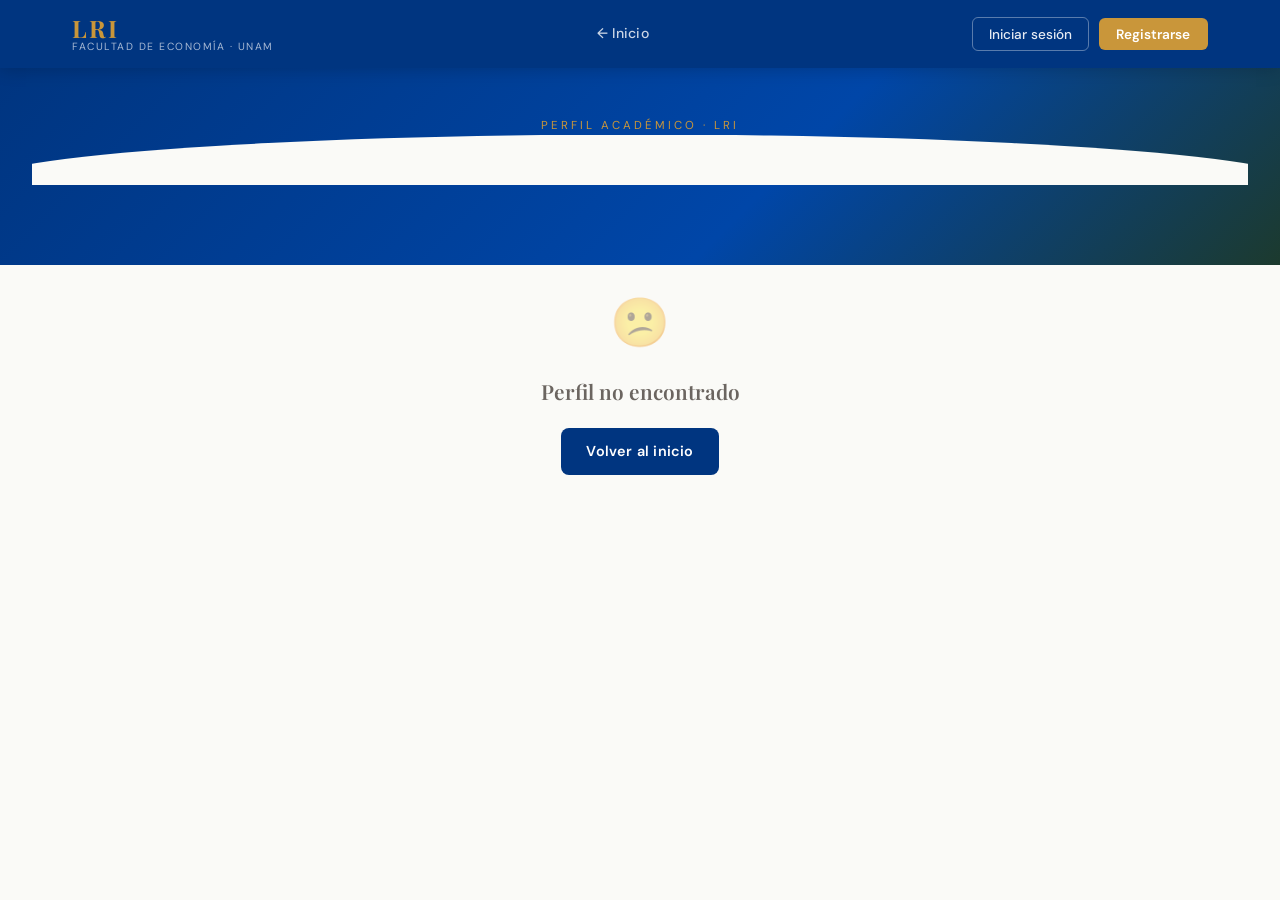
<file: frontend/pages/perfil.html>
<!DOCTYPE html>
<html lang="es">
<head>
  <meta charset="UTF-8">
  <meta name="viewport" content="width=device-width, initial-scale=1.0">
  <title>Perfil — LRI</title>
  <link rel="stylesheet" href="../css/styles.css">
  <style>
    .perfil-hero { background: linear-gradient(135deg, #003580 0%, #0046A8 60%, #1C3A2E 100%); padding: 3rem 2rem 5rem; }
    .perfil-hero::after { content:''; display:block; height:50px; background:var(--fondo); clip-path: ellipse(55% 100% at 50% 100%); margin-top:-1px; }
    .perfil-card { max-width: 900px; margin: -3rem auto 0; padding: 0 2rem; position: relative; z-index: 2; }
    .perfil-main { background: var(--blanco); border: 1.5px solid var(--borde); border-radius: 20px; padding: 2rem; display: grid; grid-template-columns: 180px 1fr; gap: 2rem; }
    .avatar-wrap { position: relative; width: 160px; }
    .avatar-img { width: 160px; height: 160px; border-radius: 50%; object-fit: cover; border: 4px solid #fff; box-shadow: 0 4px 20px rgba(0,0,0,0.15); display: block; }
    .avatar-placeholder { width: 160px; height: 160px; border-radius: 50%; background: var(--azul); display: flex; align-items: center; justify-content: center; font-size: 3.5rem; color: #fff; font-weight: 700; border: 4px solid #fff; box-shadow: 0 4px 20px rgba(0,0,0,0.15); }
    .avatar-edit-btn { position: absolute; bottom: 8px; right: 8px; background: var(--azul); color: #fff; border: 2px solid #fff; border-radius: 50%; width: 32px; height: 32px; display: flex; align-items: center; justify-content: center; cursor: pointer; font-size: 0.85rem; transition: all 0.2s; }
    .avatar-edit-btn:hover { background: var(--azul-medio); }
    .nivel-badge { display: inline-flex; align-items: center; gap: 0.4rem; padding: 0.3rem 0.9rem; border-radius: 20px; font-family: 'DM Sans', sans-serif; font-size: 0.82rem; font-weight: 700; background: var(--azul); color: #fff; margin-bottom: 0.6rem; }
    .nivel-7 { background: linear-gradient(135deg, #C9963A, #8B6914) !important; }
    .nivel-6 { background: linear-gradient(135deg, #003580, #0046A8) !important; }
    .nivel-5 { background: linear-gradient(135deg, #1C3A2E, #2d5c44) !important; }
    .perfil-nombre { font-family: 'Playfair Display', serif; font-size: 1.8rem; font-weight: 700; margin-bottom: 0.3rem; }
    .perfil-sub { font-family: 'DM Sans', sans-serif; font-size: 0.9rem; color: var(--texto-2); margin-bottom: 0.8rem; }
    .perfil-bio { font-size: 0.95rem; color: var(--texto); line-height: 1.7; margin-bottom: 1rem; font-style: italic; color: var(--texto-3); }
    .stats-row { display: flex; gap: 2rem; flex-wrap: wrap; margin: 1rem 0; }
    .stat-item { text-align: center; }
    .stat-num { font-family: 'Playfair Display', serif; font-size: 1.6rem; font-weight: 700; color: var(--azul); line-height: 1; }
    .stat-num.oro { color: var(--oro); }
    .stat-lbl { font-family: 'DM Sans', sans-serif; font-size: 0.7rem; color: var(--texto-3); text-transform: uppercase; letter-spacing: 0.5px; margin-top: 0.2rem; }
    .progreso-wrap { margin: 1rem 0; }
    .progreso-label { font-family: 'DM Sans', sans-serif; font-size: 0.78rem; color: var(--texto-2); margin-bottom: 0.4rem; display: flex; justify-content: space-between; }
    .progreso-bar { height: 8px; background: var(--borde); border-radius: 4px; overflow: hidden; }
    .progreso-fill { height: 100%; background: linear-gradient(90deg, var(--azul), var(--oro)); border-radius: 4px; transition: width 0.8s ease; }
    .red-link { font-family: 'DM Sans', sans-serif; font-size: 0.78rem; padding: 0.3rem 0.8rem; border: 1px solid var(--borde); border-radius: 20px; color: var(--texto-2); transition: all 0.2s; text-decoration: none; display: inline-block; margin: 0.2rem; }
    .red-link:hover { border-color: var(--azul); color: var(--azul); background: var(--azul-claro); }
    .ptabs { display: flex; border-bottom: 2px solid var(--borde); margin: 2rem 0 1.5rem; }
    .ptab { font-family: 'DM Sans', sans-serif; font-size: 0.88rem; font-weight: 500; padding: 0.7rem 1.3rem; color: var(--texto-2); border-bottom: 2px solid transparent; margin-bottom: -2px; cursor: pointer; transition: all 0.2s; background: none; border-left: none; border-right: none; border-top: none; }
    .ptab:hover { color: var(--texto); }
    .ptab.activo { color: var(--azul); border-bottom-color: var(--azul); }
    .pcontent { display: none; }
    .pcontent.activo { display: block; }
    .edit-sec { background: var(--superficie); border: 1.5px solid var(--borde); border-radius: 14px; padding: 1.5rem; margin-bottom: 1.5rem; }
    .edit-sec-titulo { font-family: 'DM Sans', sans-serif; font-size: 0.75rem; letter-spacing: 2px; text-transform: uppercase; color: var(--texto-3); margin-bottom: 1rem; }
    .hist-item { display: flex; align-items: center; gap: 0.8rem; padding: 0.7rem 0; border-bottom: 1px solid var(--borde); }
    .hist-pts { font-family: 'DM Sans', sans-serif; font-size: 0.95rem; font-weight: 700; min-width: 55px; }
    .pts-pos { color: var(--verde); }
    .pts-neg { color: #c0392b; }
    .hist-razon { font-family: 'DM Sans', sans-serif; font-size: 0.82rem; color: var(--texto-2); flex: 1; }
    .hist-fecha { font-family: 'DM Sans', sans-serif; font-size: 0.72rem; color: var(--texto-3); }
    .priv-row { display: flex; align-items: center; justify-content: space-between; padding: 0.6rem 0; border-bottom: 1px solid var(--borde); }
    .priv-row:last-child { border-bottom: none; }
    .priv-label { font-family: 'DM Sans', sans-serif; font-size: 0.88rem; color: var(--texto); }
    .priv-sub { font-family: 'DM Sans', sans-serif; font-size: 0.75rem; color: var(--texto-3); margin-top: 0.1rem; }
    .toggle { position: relative; width: 44px; height: 24px; }
    .toggle input { opacity: 0; width: 0; height: 0; }
    .toggle-slider { position: absolute; cursor: pointer; inset: 0; background: var(--borde); border-radius: 24px; transition: 0.3s; }
    .toggle-slider:before { content: ''; position: absolute; width: 18px; height: 18px; left: 3px; bottom: 3px; background: #fff; border-radius: 50%; transition: 0.3s; }
    .toggle input:checked + .toggle-slider { background: var(--azul); }
    .toggle input:checked + .toggle-slider:before { transform: translateX(20px); }
    @media (max-width: 600px) {
      .perfil-main { grid-template-columns: 1fr; text-align: center; }
      .avatar-wrap { margin: 0 auto; }
      .stats-row { justify-content: center; }
    }
  </style>
</head>
<body>

<nav class="navbar">
  <div class="navbar-inner">
    <a href="/index.html" class="navbar-brand">
      <span class="brand-siglas">LRI</span>
      <span class="brand-nombre">Facultad de Economía · UNAM</span>
    </a>
    <div class="navbar-links"><a href="/index.html" class="nav-link">← Inicio</a></div>
    <div class="navbar-user" id="nav-user"></div>
  </div>
</nav>

<div class="perfil-hero">
  <div style="max-width:900px;margin:0 auto;text-align:center">
    <p style="font-family:'DM Sans',sans-serif;font-size:0.72rem;letter-spacing:3px;text-transform:uppercase;color:var(--oro)">Perfil académico · LRI</p>
  </div>
</div>

<div class="perfil-card">
  <div id="perfil-main-card" class="perfil-main" style="display:none"></div>
  <div id="perfil-loading" class="spinner" style="margin:3rem auto"></div>
</div>

<div style="max-width:900px;margin:0 auto;padding:0 2rem 4rem" id="perfil-body" style="display:none">
  <div class="ptabs" id="ptabs-container"></div>

  <div id="pcontent-articulos" class="pcontent activo">
    <div class="articulos-grid" id="grid-mis-arts"></div>
    <div class="empty-state" id="empty-arts" style="display:none">
      <div class="empty-icon">📝</div>
      <h3>Sin artículos aún</h3>
      <p>Publica tu primer artículo en LRI.</p>
      <a href="/pages/publicar.html" class="btn btn-primary" style="margin-top:1rem">Publicar ahora</a>
    </div>
  </div>

  <div id="pcontent-sobre" class="pcontent">
    <div style="background:var(--blanco);border:1.5px solid var(--borde);border-radius:14px;padding:2rem" id="sobre-contenido"></div>
  </div>

  <div id="pcontent-editar" class="pcontent">
    <div class="edit-sec">
      <div class="edit-sec-titulo">Foto de perfil</div>
      <div style="display:flex;align-items:center;gap:1.2rem">
        <div id="foto-preview" style="width:72px;height:72px;border-radius:50%;background:var(--azul);display:flex;align-items:center;justify-content:center;font-size:1.8rem;color:#fff;overflow:hidden;flex-shrink:0"></div>
        <div>
          <input type="file" id="foto-input" accept=".jpg,.jpeg,.png,.webp" style="display:none" onchange="previewFoto(this)">
          <button class="btn btn-ghost btn-sm" onclick="document.getElementById('foto-input').click()">Cambiar foto</button>
          <p class="form-hint" style="margin-top:0.4rem">JPG o PNG · Máximo 5MB</p>
        </div>
      </div>
    </div>

    <div class="edit-sec">
      <div class="edit-sec-titulo">Información personal</div>
      <div class="form-group">
        <label class="form-label">Bio</label>
        <textarea class="form-input" id="e-bio" placeholder="Cuéntanos sobre ti..." style="min-height:80px" maxlength="500"></textarea>
        <p class="form-hint">Máximo 500 caracteres</p>
      </div>
      <div class="form-row">
        <div class="form-group"><label class="form-label">País</label><input type="text" class="form-input" id="e-pais" placeholder="México"></div>
        <div class="form-group"><label class="form-label">Ciudad</label><input type="text" class="form-input" id="e-ciudad" placeholder="Ciudad de México"></div>
      </div>
    </div>

    <div class="edit-sec">
      <div class="edit-sec-titulo">Perfil académico</div>
      <div class="form-group">
        <label class="form-label">Soy...</label>
        <select class="form-input" id="e-tipo">
          <option value="">Prefiero no especificar</option>
          <option value="estudiante_unam">Estudiante UNAM</option>
          <option value="estudiante_otra">Estudiante otra universidad</option>
          <option value="egresado">Egresado</option>
          <option value="profesionista">Profesionista</option>
          <option value="investigador">Investigador</option>
          <option value="otro">Otro</option>
        </select>
      </div>
      <div class="form-row">
        <div class="form-group"><label class="form-label">Universidad / Institución</label><input type="text" class="form-input" id="e-universidad" placeholder="UNAM"></div>
        <div class="form-group"><label class="form-label">Facultad / Departamento</label><input type="text" class="form-input" id="e-facultad" placeholder="Facultad de Economía"></div>
      </div>
      <div class="form-row">
        <div class="form-group"><label class="form-label">Carrera</label><input type="text" class="form-input" id="e-carrera" placeholder="Economía"></div>
        <div class="form-group"><label class="form-label">Semestre / Año</label><input type="number" class="form-input" id="e-semestre" placeholder="8" min="1" max="12"></div>
      </div>
      <div class="form-group"><label class="form-label">Áreas de interés</label><input type="text" class="form-input" id="e-areas" placeholder="Macroeconomía, econometría, finanzas..."></div>
    </div>

    <div class="edit-sec">
      <div class="edit-sec-titulo">Redes de contacto (opcionales)</div>
      <div class="form-row">
        <div class="form-group"><label class="form-label">Twitter / X</label><input type="text" class="form-input" id="e-twitter" placeholder="@usuario"></div>
        <div class="form-group"><label class="form-label">LinkedIn</label><input type="text" class="form-input" id="e-linkedin" placeholder="linkedin.com/in/..."></div>
      </div>
      <div class="form-row">
        <div class="form-group"><label class="form-label">Email público</label><input type="email" class="form-input" id="e-email-pub" placeholder="correo@publico.com"></div>
        <div class="form-group"><label class="form-label">Sitio web</label><input type="text" class="form-input" id="e-web" placeholder="https://mi-sitio.com"></div>
      </div>
    </div>

    <div class="edit-sec">
      <div class="edit-sec-titulo">Privacidad — ¿Qué ven los demás?</div>
      <div class="priv-row">
        <div><div class="priv-label">Email</div><div class="priv-sub">Por defecto oculto</div></div>
        <label class="toggle"><input type="checkbox" id="priv-email"><span class="toggle-slider"></span></label>
      </div>
      <div class="priv-row">
        <div><div class="priv-label">Universidad y carrera</div><div class="priv-sub">Por defecto visible</div></div>
        <label class="toggle"><input type="checkbox" id="priv-universidad" checked><span class="toggle-slider"></span></label>
      </div>
      <div class="priv-row">
        <div><div class="priv-label">Twitter / X</div><div class="priv-sub">Por defecto visible</div></div>
        <label class="toggle"><input type="checkbox" id="priv-twitter" checked><span class="toggle-slider"></span></label>
      </div>
      <div class="priv-row">
        <div><div class="priv-label">LinkedIn</div><div class="priv-sub">Por defecto visible</div></div>
        <label class="toggle"><input type="checkbox" id="priv-linkedin" checked><span class="toggle-slider"></span></label>
      </div>
    </div>

    <div id="edit-error" class="form-error" style="display:none"></div>
    <button class="btn btn-primary btn-lg" onclick="guardarPerfil()" id="btn-guardar">Guardar cambios</button>
  </div>

  <div id="pcontent-puntos" class="pcontent">
    <div style="background:var(--blanco);border:1.5px solid var(--borde);border-radius:14px;padding:2rem;margin-bottom:1.5rem">
      <h4 style="margin-bottom:1.5rem">¿Cómo ganar puntos?</h4>
      <div style="display:grid;grid-template-columns:1fr 1fr;gap:1rem">
        <div style="background:var(--azul-claro);border-radius:10px;padding:1rem">
          <div style="font-size:1.3rem;margin-bottom:0.3rem">📚</div>
          <div style="font-family:'DM Sans',sans-serif;font-weight:600;font-size:0.88rem;color:var(--azul)">Artículo académico aprobado</div>
          <div style="color:var(--verde);font-weight:700;font-size:1.1rem;font-family:'DM Sans',sans-serif">+30 pts</div>
        </div>
        <div style="background:var(--verde-claro);border-radius:10px;padding:1rem">
          <div style="font-size:1.3rem;margin-bottom:0.3rem">✍️</div>
          <div style="font-family:'DM Sans',sans-serif;font-weight:600;font-size:0.88rem;color:var(--verde)">Artículo libre publicado</div>
          <div style="color:var(--verde);font-weight:700;font-size:1.1rem;font-family:'DM Sans',sans-serif">+10 pts</div>
        </div>
        <div style="background:var(--superficie);border-radius:10px;padding:1rem">
          <div style="font-size:1.3rem;margin-bottom:0.3rem">❤️</div>
          <div style="font-family:'DM Sans',sans-serif;font-weight:600;font-size:0.88rem">Like recibido</div>
          <div style="color:var(--verde);font-weight:700;font-size:1.1rem;font-family:'DM Sans',sans-serif">+3 pts</div>
        </div>
        <div style="background:var(--superficie);border-radius:10px;padding:1rem">
          <div style="font-size:1.3rem;margin-bottom:0.3rem">💬</div>
          <div style="font-family:'DM Sans',sans-serif;font-weight:600;font-size:0.88rem">Comentar</div>
          <div style="color:var(--verde);font-weight:700;font-size:1.1rem;font-family:'DM Sans',sans-serif">+2 pts</div>
        </div>
        <div style="background:var(--oro-claro);border-radius:10px;padding:1rem">
          <div style="font-size:1.3rem;margin-bottom:0.3rem">🏆</div>
          <div style="font-family:'DM Sans',sans-serif;font-weight:600;font-size:0.88rem;color:#6b4c00">Top de la semana</div>
          <div style="color:var(--oro);font-weight:700;font-size:1.1rem;font-family:'DM Sans',sans-serif">+40 pts</div>
        </div>
        <div style="background:var(--azul-claro);border-radius:10px;padding:1rem">
          <div style="font-size:1.3rem;margin-bottom:0.3rem">⭐</div>
          <div style="font-family:'DM Sans',sans-serif;font-weight:600;font-size:0.88rem;color:var(--azul)">Bonus de admin</div>
          <div style="color:var(--azul);font-weight:700;font-size:1.1rem;font-family:'DM Sans',sans-serif">Variable</div>
        </div>
      </div>
    </div>
    <div style="background:var(--blanco);border:1.5px solid var(--borde);border-radius:14px;padding:2rem">
      <h4 style="margin-bottom:1rem">Historial de puntos</h4>
      <div id="historial-pts-lista"></div>
    </div>
  </div>
</div>

<div class="modal-overlay" id="modal-auth">
  <div class="modal">
    <div class="modal-header"><h3 id="modal-auth-titulo">Acceder a LRI</h3><button class="modal-close" onclick="cerrarModal()">×</button></div>
    <div class="modal-body">
      <div class="modal-tabs" id="auth-tabs">
        <button class="modal-tab active" data-tab="login" onclick="cambiarTab('login')">Iniciar sesión</button>
        <button class="modal-tab" data-tab="registro" onclick="cambiarTab('registro')">Registrarse</button>
      </div>
      <div class="modal-form" id="form-login">
        <div class="form-group"><label class="form-label">Correo electrónico</label><input type="email" class="form-input" id="login-email" placeholder="tucorreo@ejemplo.com"></div>
        <div class="form-group"><label class="form-label">Contraseña</label>
          <div style="position:relative"><input type="password" class="form-input" id="login-pass" placeholder="••••••••" style="padding-right:2.8rem"><button type="button" onclick="togglePass('login-pass','ojo-login')" style="position:absolute;right:0.8rem;top:50%;transform:translateY(-50%);background:none;border:none;cursor:pointer;color:var(--texto-3)" id="ojo-login" style="font-family:'DM Sans',sans-serif;font-size:0.78rem;font-weight:600;color:var(--texto-2)">Mostrar</button></div>
        </div>
        <div class="form-group" style="display:flex;justify-content:space-between;align-items:center">
          <label class="form-check"><input type="checkbox" id="login-remember"> Recordarme 30 días</label>
          <button type="button" onclick="mostrarRecuperar()" style="font-family:'DM Sans',sans-serif;font-size:0.8rem;color:var(--azul);background:none;border:none;cursor:pointer;text-decoration:underline">¿Olvidaste tu contraseña?</button>
        </div>
        <div id="login-error" class="form-error" style="display:none"></div>
        <button class="btn btn-secondary" style="width:100%" onclick="hacerLogin()">Iniciar sesión</button>
      </div>
      <div class="modal-form" id="form-registro" style="display:none">
        <div class="form-group"><label class="form-label">Nombre completo</label><input type="text" class="form-input" id="reg-nombre" placeholder="Tu nombre"></div>
        <div class="form-group"><label class="form-label">Correo electrónico</label><input type="email" class="form-input" id="reg-email" placeholder="tucorreo@ejemplo.com"></div>
        <div class="form-group"><label class="form-label">Contraseña</label><input type="password" class="form-input" id="reg-pass" placeholder="Mínimo 8 caracteres"></div>
        <div id="reg-error" class="form-error" style="display:none"></div>
        <button class="btn btn-primary" style="width:100%" onclick="hacerRegistro()">Crear cuenta</button>
      </div>
      <div class="modal-form" id="form-verificacion" style="display:none">
        <div style="text-align:center;margin-bottom:1.5rem"><div style="font-size:2.5rem;margin-bottom:0.5rem">📧</div><p style="font-family:'DM Sans',sans-serif;font-size:0.9rem;color:var(--texto-2)">Ingresa el código de 6 dígitos enviado a tu correo.</p></div>
        <div class="form-group"><label class="form-label">Código de verificación</label><input type="text" class="form-input" id="ver-codigo" placeholder="000000" maxlength="6" style="font-size:1.8rem;letter-spacing:10px;text-align:center;font-family:monospace" oninput="this.value=this.value.replace(/\D/g,'')"></div>
        <div id="ver-error" class="form-error" style="display:none"></div>
        <button class="btn btn-primary" style="width:100%;margin-bottom:0.8rem" onclick="verificarEmail()">Verificar</button>
        <button type="button" onclick="reenviarCodigo()" style="font-family:'DM Sans',sans-serif;font-size:0.82rem;color:var(--azul);background:none;border:none;cursor:pointer;text-decoration:underline;display:block;text-align:center;width:100%">Reenviar código</button>
      </div>
      <div class="modal-form" id="form-recuperar" style="display:none">
        <div id="recuperar-paso1">
          <div class="form-group"><label class="form-label">Tu correo electrónico</label><input type="email" class="form-input" id="rec-email" placeholder="tucorreo@ejemplo.com"></div>
          <div id="rec-error1" class="form-error" style="display:none"></div>
          <button class="btn btn-primary" style="width:100%;margin-bottom:0.8rem" onclick="enviarCodigoRecuperacion()">Enviar código</button>
          <button type="button" onclick="mostrarLogin()" style="font-family:'DM Sans',sans-serif;font-size:0.82rem;color:var(--texto-2);background:none;border:none;cursor:pointer;text-decoration:underline;display:block;text-align:center;width:100%">← Volver al login</button>
        </div>
        <div id="recuperar-paso2" style="display:none">
          <div class="form-group"><label class="form-label">Código de verificación</label><input type="text" class="form-input" id="rec-codigo" placeholder="000000" maxlength="6" style="font-size:1.5rem;letter-spacing:8px;text-align:center;font-family:monospace" oninput="this.value=this.value.replace(/\D/g,'')"></div>
          <div class="form-group"><label class="form-label">Nueva contraseña</label><input type="password" class="form-input" id="rec-nueva-pass" placeholder="Mínimo 8 caracteres"></div>
          <div id="rec-error2" class="form-error" style="display:none"></div>
          <button class="btn btn-primary" style="width:100%" onclick="resetContrasena()">Cambiar contraseña</button>
        </div>
      </div>
    </div>
  </div>
</div>

<div class="toast-container"></div>
<script src="../js/api.js"></script>
<script src="../js/auth-modal.js"></script>
<script>
  renderNavbar();
  const params = new URLSearchParams(window.location.search);
  const usuarioId = params.get('id');
  const esMiPerfil = !usuarioId || usuarioId == getUsuario()?.id;
  let dataPerfil = null;

  async function cargarPerfil() {
    try {
      const endpoint = esMiPerfil && estaLogueado() ? '/perfil/yo/completo' : `/perfil/${usuarioId || getUsuario()?.id}`;
      dataPerfil = await apiFetch(endpoint);
      renderPerfil();
    } catch(e) {
      document.getElementById('perfil-loading').style.display = 'none';
      document.getElementById('perfil-main-card').style.display = 'none';
      document.getElementById('perfil-body').innerHTML = '<div class="empty-state" style="padding:4rem"><div class="empty-icon">😕</div><h3>Perfil no encontrado</h3><a href="/index.html" class="btn btn-secondary" style="margin-top:1rem">Volver al inicio</a></div>';
      document.getElementById('perfil-body').style.display = 'block';
    }
  }

  function renderPerfil() {
    const d = dataPerfil;
    document.getElementById('perfil-loading').style.display = 'none';
    document.title = `${d.nombre} — LRI`;

    const nivelClass = `nivel-${d.nivel}`;
    const nivelData = NIVELES[Math.min((d.nivel || 1) - 1, NIVELES.length - 1)];
    const subInfo = [d.carrera, d.universidad, d.ciudad, d.pais].filter(Boolean).join(' · ');
    const nivelInfo = d.nivel_info || {};

    const avatarHTML = d.foto_perfil
      ? `<img class="avatar-img" src="${API}/uploads/avatars/${d.foto_perfil}">`
      : `<div class="avatar-placeholder">${d.nombre[0].toUpperCase()}</div>`;

    const progresoHTML = nivelInfo.nivel_siguiente
      ? `<div class="progreso-wrap">
          <div class="progreso-label"><span>${nivelData.titulo}</span><span>${nivelInfo.puntos_para_siguiente} pts para ${nivelInfo.nivel_siguiente.titulo}</span></div>
          <div class="progreso-bar"><div class="progreso-fill" style="width:${nivelInfo.progreso_porcentaje}%"></div></div>
        </div>`
      : `<p style="font-family:'DM Sans',sans-serif;font-size:0.82rem;color:var(--oro);margin-top:0.5rem">🏆 Nivel máximo alcanzado</p>`;

    const redesHTML = [
      d.twitter ? `<a href="https://twitter.com/${d.twitter}" target="_blank" class="red-link">𝕏 @${d.twitter}</a>` : '',
      d.linkedin ? `<a href="${d.linkedin}" target="_blank" class="red-link">in LinkedIn</a>` : '',
      d.email_publico ? `<a href="mailto:${d.email_publico}" class="red-link">✉️ Email</a>` : '',
      d.sitio_web ? `<a href="${d.sitio_web}" target="_blank" class="red-link">🌐 Web</a>` : '',
    ].filter(Boolean).join('');

    const card = document.getElementById('perfil-main-card');
    card.innerHTML = `
      <div class="avatar-wrap">
        ${avatarHTML}
        ${esMiPerfil ? `<button class="avatar-edit-btn" onclick="document.getElementById('foto-input').click()">✏️</button>` : ''}
      </div>
      <div>
        <div class="nivel-badge ${nivelClass}">${nivelData.titulo}</div>
        ${d.organizacion ? `<div style="font-family:'DM Sans',sans-serif;font-size:0.75rem;color:var(--texto-3);margin-bottom:0.3rem">🏛️ ${d.organizacion.nombre}</div>` : ''}
        <h1 class="perfil-nombre">${d.nombre}</h1>
        ${subInfo ? `<p class="perfil-sub">${subInfo}</p>` : ''}
        ${d.bio ? `<p class="perfil-bio">${d.bio}</p>` : (esMiPerfil ? `<p class="perfil-bio">Agrega una bio en "Editar perfil"</p>` : '')}
        <div class="stats-row">
          <div class="stat-item"><div class="stat-num">${d.stats?.articulos || 0}</div><div class="stat-lbl">Artículos</div></div>
          <div class="stat-item"><div class="stat-num">${d.stats?.likes_recibidos || 0}</div><div class="stat-lbl">Likes</div></div>
          <div class="stat-item"><div class="stat-num">${d.stats?.comentarios || 0}</div><div class="stat-lbl">Comentarios</div></div>
          <div class="stat-item"><div class="stat-num oro">${d.puntos || 0}</div><div class="stat-lbl">Puntos</div></div>
        </div>
        ${progresoHTML}
        ${redesHTML ? `<div style="margin-top:0.8rem">${redesHTML}</div>` : ''}
      </div>`;
    card.style.display = 'grid';

    const tabs = document.getElementById('ptabs-container');
    let tabsHTML = `<button class="ptab activo" onclick="cambiarPtab('articulos', this)">📄 Artículos</button>`;
    tabsHTML += `<button class="ptab" onclick="cambiarPtab('sobre', this)">👤 Sobre</button>`;
    if (esMiPerfil) {
      tabsHTML += `<button class="ptab" onclick="cambiarPtab('editar', this)">⚙️ Editar perfil</button>`;
      tabsHTML += `<button class="ptab" onclick="cambiarPtab('puntos', this)">⭐ Mis puntos</button>`;
    }
    tabs.innerHTML = tabsHTML;

    document.getElementById('perfil-body').style.display = 'block';
    cargarArticulosPerfil();
    renderSobre();
    if (esMiPerfil) {
      rellenarFormEdit();
      cargarHistorial();
    }
  }

  function cambiarPtab(nombre, btn) {
    document.querySelectorAll('.ptab').forEach(t => t.classList.remove('activo'));
    document.querySelectorAll('.pcontent').forEach(c => c.classList.remove('activo'));
    btn.classList.add('activo');
    const el = document.getElementById(`pcontent-${nombre}`);
    if (el) el.classList.add('activo');
  }

  async function cargarArticulosPerfil() {
    const grid = document.getElementById('grid-mis-arts');
    const empty = document.getElementById('empty-arts');
    try {
      const arts = esMiPerfil
        ? await apiFetch('/articulos/mis/articulos')
        : (await apiFetch(`/buscar/articulos?orden=reciente`)).filter(a => a.autor.id == (usuarioId || getUsuario()?.id));
      grid.innerHTML = '';
      if (!arts.length) { empty.style.display = 'block'; return; }
      arts.forEach(a => {
        grid.innerHTML += `<a href="/pages/articulo.html?id=${a.id}" class="articulo-card">
          <div class="card-zona-badge ${a.zona}"></div>
          <div class="card-body">
            <div class="card-meta">
              <span class="badge badge-${a.zona}">${a.zona === 'academico' ? 'Académico' : 'Libre'}</span>
              <span class="badge badge-${a.estado === 'aprobado' ? 'libre' : a.estado === 'pendiente' ? 'pendiente' : 'rechazado'}">${a.estado}</span>
              <span class="card-fecha">${fechaLegible(a.creado_en)}</span>
            </div>
            <div class="card-titulo">${a.titulo}</div>
            ${a.resumen ? `<p class="card-resumen">${a.resumen}</p>` : ''}
          </div>
        </a>`;
      });
    } catch(e) {}
  }

  function renderSobre() {
    const d = dataPerfil;
    const items = [
      d.tipo_usuario ? `<div class="form-group"><label class="form-label">Tipo</label><p style="font-family:'DM Sans',sans-serif">${d.tipo_usuario.replace(/_/g,' ')}</p></div>` : '',
      d.universidad ? `<div class="form-group"><label class="form-label">Universidad</label><p style="font-family:'DM Sans',sans-serif">${d.universidad}</p></div>` : '',
      d.facultad ? `<div class="form-group"><label class="form-label">Facultad</label><p style="font-family:'DM Sans',sans-serif">${d.facultad}</p></div>` : '',
      d.carrera ? `<div class="form-group"><label class="form-label">Carrera</label><p style="font-family:'DM Sans',sans-serif">${d.carrera}</p></div>` : '',
      d.semestre ? `<div class="form-group"><label class="form-label">Semestre</label><p style="font-family:'DM Sans',sans-serif">${d.semestre}°</p></div>` : '',
    ].filter(Boolean);

    let html = items.length
      ? `<div class="form-row" style="flex-wrap:wrap">${items.join('')}</div>` : '';

    if (d.areas_interes) {
      html += `<div style="margin-top:1.5rem"><p class="form-label">Áreas de interés</p><div class="card-tags" style="margin-top:0.4rem">${d.areas_interes.split(',').map(a => `<span class="tag">${a.trim()}</span>`).join('')}</div></div>`;
    }

    document.getElementById('sobre-contenido').innerHTML = html || '<p style="font-family:\'DM Sans\',sans-serif;color:var(--texto-3);text-align:center;padding:2rem">No hay información académica disponible.</p>';
  }

  function rellenarFormEdit() {
    const d = dataPerfil;
    const preview = document.getElementById('foto-preview');
    preview.innerHTML = d.foto_perfil
      ? `<img src="${API}/uploads/avatars/${d.foto_perfil}" style="width:72px;height:72px;border-radius:50%;object-fit:cover">`
      : d.nombre[0].toUpperCase();
    const campos = { 'e-bio': d.bio, 'e-pais': d.pais, 'e-ciudad': d.ciudad, 'e-tipo': d.tipo_usuario, 'e-universidad': d.universidad, 'e-facultad': d.facultad, 'e-carrera': d.carrera, 'e-semestre': d.semestre, 'e-areas': d.areas_interes, 'e-twitter': d.twitter, 'e-linkedin': d.linkedin, 'e-email-pub': d.email_publico, 'e-web': d.sitio_web };
    Object.entries(campos).forEach(([id, val]) => { const el = document.getElementById(id); if (el && val != null) el.value = val; });
    if (document.getElementById('priv-email')) document.getElementById('priv-email').checked = d.mostrar_email || false;
    if (document.getElementById('priv-universidad')) document.getElementById('priv-universidad').checked = d.mostrar_universidad !== false;
    if (document.getElementById('priv-twitter')) document.getElementById('priv-twitter').checked = d.mostrar_twitter !== false;
    if (document.getElementById('priv-linkedin')) document.getElementById('priv-linkedin').checked = d.mostrar_linkedin !== false;
  }

  function cargarHistorial() {
    const h = dataPerfil.historial_puntos || [];
    const lista = document.getElementById('historial-pts-lista');
    if (!h.length) {
      lista.innerHTML = '<p style="font-family:\'DM Sans\',sans-serif;color:var(--texto-3);text-align:center;padding:2rem">Aún no tienes puntos. ¡Publica tu primer artículo!</p>';
      return;
    }
    lista.innerHTML = h.map(item => `
      <div class="hist-item">
        <span class="hist-pts ${item.puntos >= 0 ? 'pts-pos' : 'pts-neg'}">${item.puntos >= 0 ? '+' : ''}${item.puntos}</span>
        <span class="hist-razon">${item.razon}</span>
        <span class="hist-fecha">${fechaLegible(item.fecha)}</span>
      </div>`).join('');
  }

  function previewFoto(input) {
    const file = input.files[0];
    if (!file) return;
    const reader = new FileReader();
    reader.onload = e => {
      document.getElementById('foto-preview').innerHTML = `<img src="${e.target.result}" style="width:72px;height:72px;border-radius:50%;object-fit:cover">`;
    };
    reader.readAsDataURL(file);
  }

  async function guardarPerfil() {
    const errEl = document.getElementById('edit-error');
    errEl.style.display = 'none';
    const btn = document.getElementById('btn-guardar');
    btn.textContent = 'Guardando...';
    btn.disabled = true;
    const fd = new FormData();
    const campos = { bio: 'e-bio', pais: 'e-pais', ciudad: 'e-ciudad', tipo_usuario: 'e-tipo', universidad: 'e-universidad', facultad: 'e-facultad', carrera: 'e-carrera', semestre: 'e-semestre', areas_interes: 'e-areas', twitter: 'e-twitter', linkedin: 'e-linkedin', email_publico: 'e-email-pub', sitio_web: 'e-web' };
    Object.entries(campos).forEach(([key, id]) => {
      const el = document.getElementById(id);
      if (el) fd.append(key, el.value || '');
    });
    fd.append('mostrar_email', document.getElementById('priv-email')?.checked ? 'true' : 'false');
    fd.append('mostrar_universidad', document.getElementById('priv-universidad')?.checked ? 'true' : 'false');
    fd.append('mostrar_twitter', document.getElementById('priv-twitter')?.checked ? 'true' : 'false');
    fd.append('mostrar_linkedin', document.getElementById('priv-linkedin')?.checked ? 'true' : 'false');
    const fotoFile = document.getElementById('foto-input')?.files[0];
    if (fotoFile) fd.append('foto', fotoFile);
    try {
      const token = getToken();
      const res = await fetch(`${API}/perfil/editar`, { method: 'PUT', headers: { Authorization: `Bearer ${token}` }, body: fd });
      if (!res.ok) throw new Error('Error al guardar');
      dataPerfil = await res.json();
      toast('Perfil actualizado ✓', 'success');
      renderPerfil();
      setTimeout(() => cambiarPtab('articulos', document.querySelector('.ptab')), 100);
    } catch(e) {
      errEl.textContent = e.message;
      errEl.style.display = 'block';
    }
    btn.textContent = 'Guardar cambios';
    btn.disabled = false;
  }

  cargarPerfil();
</script>
</body>
</html>
</file>
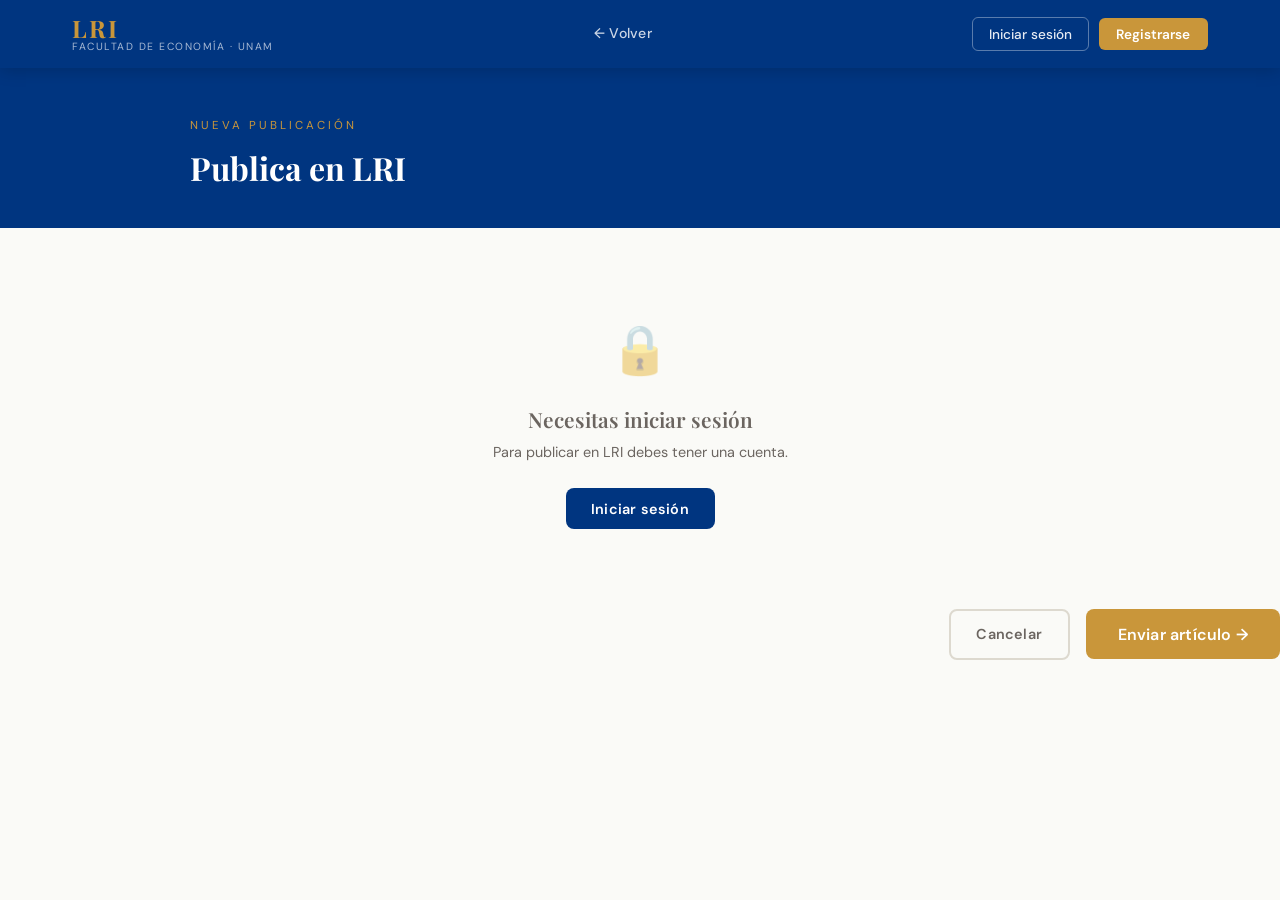
<file: frontend/pages/publicar.html>
<!DOCTYPE html>
<html lang="es">
<head>
  <meta charset="UTF-8">
  <meta name="viewport" content="width=device-width, initial-scale=1.0">
  <title>Publicar artículo — LRI</title>
  <link rel="stylesheet" href="../css/styles.css">
  <link href="https://cdn.quilljs.com/1.3.7/quill.snow.css" rel="stylesheet">
  <style>
    .ql-toolbar.ql-snow { border: 1.5px solid var(--borde); border-bottom: none; border-radius: 10px 10px 0 0; background: var(--superficie); font-family: 'DM Sans', sans-serif; padding: 0.6rem; }
    .ql-container.ql-snow { border: 1.5px solid var(--borde); border-radius: 0 0 10px 10px; font-family: 'Lora', serif; font-size: 1rem; min-height: 400px; background: var(--blanco); }
    .ql-editor { min-height: 380px; line-height: 1.8; color: var(--texto); padding: 1.5rem; }
    .ql-editor.ql-blank::before { color: var(--texto-3); font-style: italic; }
    .ql-snow .ql-picker { color: var(--texto-2); }
    .ql-snow .ql-stroke { stroke: var(--texto-2); }
    .ql-snow .ql-fill { fill: var(--texto-2); }
    .ql-snow.ql-toolbar button:hover .ql-stroke, .ql-snow .ql-toolbar button:hover .ql-stroke { stroke: var(--azul); }
    .file-drop-zone { border: 2px dashed var(--borde); border-radius: 12px; padding: 2rem; text-align: center; cursor: pointer; transition: all 0.2s; background: var(--superficie); }
    .file-drop-zone:hover, .file-drop-zone.dragover { border-color: var(--azul); background: var(--azul-claro); }
    .file-item { display: flex; align-items: center; gap: 0.8rem; background: var(--superficie); border: 1.5px solid var(--borde); border-radius: 8px; padding: 0.7rem 1rem; margin-top: 0.6rem; }
    .file-item-icon { font-size: 1.4rem; }
    .file-item-name { font-family: 'DM Sans', sans-serif; font-size: 0.85rem; font-weight: 500; color: var(--texto); flex: 1; }
    .file-item-size { font-family: 'DM Sans', sans-serif; font-size: 0.75rem; color: var(--texto-3); }
    .file-item-remove { color: var(--texto-3); cursor: pointer; font-size: 1rem; transition: color 0.2s; background: none; border: none; }
    .file-item-remove:hover { color: #c0392b; }
    .tipo-btn { display: flex; align-items: center; gap: 0.6rem; padding: 0.9rem 1.4rem; border: 2px solid var(--borde); border-radius: 10px; cursor: pointer; transition: all 0.2s; background: var(--blanco); flex: 1; }
    .tipo-btn:hover { border-color: var(--azul); }
    .tipo-btn.active { border-color: var(--azul); background: var(--azul-claro); }
    .tipo-btn-icon { font-size: 1.5rem; }
    .tipo-btn-info { text-align: left; }
    .tipo-btn-title { font-family: 'DM Sans', sans-serif; font-size: 0.9rem; font-weight: 600; color: var(--texto); }
    .tipo-btn-desc { font-family: 'DM Sans', sans-serif; font-size: 0.75rem; color: var(--texto-2); margin-top: 0.1rem; }
    .zona-card { border: 2px solid var(--borde); border-radius: 12px; padding: 1.2rem 1.5rem; cursor: pointer; transition: all 0.2s; }
    .zona-card:hover { border-color: var(--azul); }
    .zona-card.active-academico { border-color: var(--azul); background: var(--azul-claro); }
    .zona-card.active-libre { border-color: var(--verde); background: var(--verde-claro); }
    .ia-panel { background: linear-gradient(135deg, var(--azul-claro), #fff); border: 1.5px solid var(--azul); border-radius: 14px; padding: 1.5rem; margin-bottom: 1.5rem; display: none; }
    .ia-puntuacion { font-family: 'Playfair Display', serif; font-size: 2.5rem; font-weight: 700; color: var(--azul); }
    .verificacion-banner { background: var(--oro-claro); border: 1.5px solid var(--oro); border-radius: 10px; padding: 1rem 1.4rem; font-family: 'DM Sans', sans-serif; font-size: 0.88rem; color: #6b4c00; margin-bottom: 1.5rem; display: flex; align-items: center; gap: 0.8rem; }
  </style>
</head>
<body>

<nav class="navbar">
  <div class="navbar-inner">
    <a href="/index.html" class="navbar-brand">
      <span class="brand-siglas">LRI</span>
      <span class="brand-nombre">Facultad de Economía · UNAM</span>
    </a>
    <div class="navbar-links"><a href="/index.html" class="nav-link">← Volver</a></div>
    <div class="navbar-user" id="nav-user"></div>
  </div>
</nav>

<div style="background:var(--azul);padding:3rem 2rem 2.5rem">
  <div style="max-width:900px;margin:0 auto">
    <p style="font-family:'DM Sans',sans-serif;font-size:0.72rem;letter-spacing:3px;text-transform:uppercase;color:var(--oro);margin-bottom:0.8rem" id="page-subtitle">Nueva publicación</p>
    <h1 style="color:#fff;font-size:2rem" id="page-title">Publica en LRI</h1>
  </div>
</div>

<!-- Sin login -->
<div id="necesita-login" style="display:none">
  <div class="empty-state" style="padding:5rem 2rem">
    <div class="empty-icon">🔒</div>
    <h3>Necesitas iniciar sesión</h3>
    <p>Para publicar en LRI debes tener una cuenta.</p>
    <button onclick="abrirModal('login')" class="btn btn-secondary" style="margin-top:1.5rem">Iniciar sesión</button>
  </div>
</div>

<!-- Formulario -->
<div id="form-publicar" style="display:none">
  <div style="max-width:900px;margin:0 auto;padding:3rem 2rem">

    <!-- Banner verificación -->
    <div id="banner-verificacion" class="verificacion-banner" style="display:none">
      ⚠️ Tu email no está verificado. Para publicar en la zona académica necesitas verificarlo.
      <button onclick="mostrarVerificacion()" style="font-family:'DM Sans',sans-serif;font-size:0.82rem;font-weight:700;color:var(--azul);background:none;border:none;cursor:pointer;text-decoration:underline;margin-left:auto">Verificar ahora</button>
    </div>

    <!-- ZONA -->
    <div style="margin-bottom:2.5rem">
      <p class="form-label" style="margin-bottom:1rem">ZONA DE PUBLICACIÓN</p>
      <div style="display:grid;grid-template-columns:1fr 1fr;gap:1rem">
        <div class="zona-card active-academico" id="zona-academico" onclick="seleccionarZona('academico')">
          <div style="font-family:'Playfair Display',serif;font-size:1.1rem;font-weight:600;color:var(--azul);margin-bottom:0.4rem">📚 Zona Académica</div>
          <div style="font-family:'DM Sans',sans-serif;font-size:0.82rem;color:var(--azul)">Tu artículo será revisado por el equipo editorial antes de publicarse.</div>
        </div>
        <div class="zona-card" id="zona-libre" onclick="seleccionarZona('libre')">
          <div style="font-family:'Playfair Display',serif;font-size:1.1rem;font-weight:600;color:var(--verde);margin-bottom:0.4rem">🗣️ Libre Expresión</div>
          <div style="font-family:'DM Sans',sans-serif;font-size:0.82rem;color:var(--texto-2)">Publicación inmediata. Sin revisión previa.</div>
        </div>
      </div>
      <input type="hidden" id="zona-seleccionada" value="academico">
    </div>

    <!-- INFO BÁSICA -->
    <div style="background:var(--blanco);border:1.5px solid var(--borde);border-radius:14px;padding:2rem;margin-bottom:1.5rem">
      <h3 style="margin-bottom:1.5rem;font-size:1.1rem">Información del artículo</h3>
      <div class="form-group">
        <label class="form-label">Título *</label>
        <input type="text" class="form-input" id="pub-titulo" placeholder="Un título claro y descriptivo" oninput="mostrarBtnIA()">
      </div>
      <div class="form-group">
        <label class="form-label">Resumen</label>
        <textarea class="form-input" id="pub-resumen" placeholder="Describe brevemente de qué trata tu artículo..." style="min-height:80px"></textarea>
      </div>
      <div class="form-row">
        <div class="form-group">
          <label class="form-label">Sección temática</label>
          <select class="form-input" id="pub-seccion">
            <option value="">Selecciona una sección</option>
          </select>
        </div>
        <div class="form-group">
          <label class="form-label">Etiquetas</label>
          <input type="text" class="form-input" id="pub-tags" placeholder="macro, política fiscal, UNAM">
          <p class="form-hint">Separa con comas</p>
        </div>
      </div>
      <div class="form-group">
        <label class="form-label">Organización (si aplica)</label>
        <div style="display:flex;gap:0.6rem">
          <select class="form-input" id="pub-org" style="flex:1"></select>
        </div>
        <p class="form-hint">Si tu artículo es de una organización estudiantil</p>
      </div>
      <div class="form-group">
        <label class="form-label">Imagen de portada (opcional)</label>
        <input type="file" class="form-input" id="pub-imagen" accept=".jpg,.jpeg,.png,.webp">
        <p class="form-hint">JPG, PNG o WEBP · Recomendado 1200×630px</p>
      </div>
    </div>

    <!-- TIPO DE CONTENIDO -->
    <div style="background:var(--blanco);border:1.5px solid var(--borde);border-radius:14px;padding:2rem;margin-bottom:1.5rem">
      <h3 style="margin-bottom:0.5rem;font-size:1.1rem">Contenido del artículo</h3>
      <p style="font-family:'DM Sans',sans-serif;font-size:0.85rem;color:var(--texto-2);margin-bottom:1.5rem">¿Cómo quieres compartir tu trabajo?</p>
      <div style="display:flex;gap:1rem;margin-bottom:2rem;flex-wrap:wrap">
        <div class="tipo-btn active" id="tipo-editor-btn" onclick="cambiarTipo('editor')">
          <span class="tipo-btn-icon">✏️</span>
          <div class="tipo-btn-info">
            <div class="tipo-btn-title">Escribir aquí</div>
            <div class="tipo-btn-desc">Editor de texto completo con imágenes</div>
          </div>
        </div>
        <div class="tipo-btn" id="tipo-archivo-btn" onclick="cambiarTipo('archivo')">
          <span class="tipo-btn-icon">📎</span>
          <div class="tipo-btn-info">
            <div class="tipo-btn-title">Subir PDF o Word</div>
            <div class="tipo-btn-desc">Sube tu documento ya terminado</div>
          </div>
        </div>
      </div>

      <!-- Editor Quill -->
      <div id="seccion-editor">
        <div id="quill-editor" style="border-radius:10px"></div>
      </div>

      <!-- Subir archivo -->
      <div id="seccion-archivo" style="display:none">
        <div class="file-drop-zone" id="doc-drop" onclick="document.getElementById('doc-input').click()"
          ondragover="event.preventDefault();this.classList.add('dragover')"
          ondragleave="this.classList.remove('dragover')"
          ondrop="handleDrop(event,'doc')">
          <div style="font-size:2.5rem;margin-bottom:0.8rem">📄</div>
          <p style="font-family:'DM Sans',sans-serif;font-size:0.9rem;color:var(--texto-2)"><strong style="color:var(--azul)">Haz clic</strong> o arrastra tu documento aquí</p>
          <p style="font-family:'DM Sans',sans-serif;font-size:0.78rem;color:var(--texto-3);margin-top:0.4rem">PDF o Word (.docx) · Máximo 10MB</p>
        </div>
        <input type="file" id="doc-input" accept=".pdf,.docx" style="display:none" onchange="agregarArchivo(this,'doc')">
        <div id="doc-preview"></div>
      </div>
    </div>

    <!-- ARCHIVOS EXTRA -->
    <div style="background:var(--blanco);border:1.5px solid var(--borde);border-radius:14px;padding:2rem;margin-bottom:1.5rem">
      <h3 style="margin-bottom:0.5rem;font-size:1.1rem">Archivos adicionales</h3>
      <p style="font-family:'DM Sans',sans-serif;font-size:0.85rem;color:var(--texto-2);margin-bottom:1.2rem">Adjunta bases de datos, tablas Excel, gráficas u otros recursos. <strong>Solo usuarios registrados podrán descargarlos.</strong></p>
      <div class="file-drop-zone" id="extra-drop" onclick="document.getElementById('extra-input').click()"
        ondragover="event.preventDefault();this.classList.add('dragover')"
        ondragleave="this.classList.remove('dragover')"
        ondrop="handleDrop(event,'extra')">
        <div style="font-size:2rem;margin-bottom:0.6rem">📊</div>
        <p style="font-family:'DM Sans',sans-serif;font-size:0.88rem;color:var(--texto-2)"><strong style="color:var(--azul)">Agregar archivos</strong> adicionales</p>
        <p style="font-family:'DM Sans',sans-serif;font-size:0.75rem;color:var(--texto-3);margin-top:0.3rem">Excel (.xlsx), PDF, Word, CSV · Puedes subir varios</p>
      </div>
      <input type="file" id="extra-input" accept=".xlsx,.xls,.pdf,.docx,.csv" multiple style="display:none" onchange="agregarArchivos(this)">
      <div id="extra-preview"></div>
    </div>

    <!-- Panel IA -->
    </div>
      <div id="ia-resultado" style="font-family:'DM Sans',sans-serif;font-size:0.9rem;color:var(--texto);line-height:1.8;white-space:pre-wrap"></div>
    </div>

    <div id="pub-error" class="form-error" style="display:none;margin-bottom:1rem"></div>

    <div style="display:flex;gap:1rem;justify-content:flex-end;flex-wrap:wrap;align-items:center">
      <a href="/index.html" class="btn btn-outline">Cancelar</a>
      
      <button class="btn btn-primary btn-lg" onclick="publicarArticulo()" id="btn-publicar">Enviar artículo →</button>
    </div>
  </div>
</div>

<!-- Modal verificación -->
<div class="modal-overlay" id="modal-verificacion">
  <div class="modal">
    <div class="modal-header" style="background:var(--oro)">
      <h3>Verifica tu email</h3>
      <button class="modal-close" onclick="cerrarVerificacion()">×</button>
    </div>
    <div class="modal-body">
      <p style="font-family:'DM Sans',sans-serif;font-size:0.9rem;color:var(--texto-2);margin-bottom:1.5rem">
        Ingresa el código de 6 dígitos que enviamos a tu correo. <br>
        <span style="font-size:0.78rem;color:var(--texto-3)">(En modo desarrollo revisa la terminal del backend)</span>
      </p>
      <div class="form-group">
        <label class="form-label">Código de verificación</label>
        <input type="text" class="form-input" id="codigo-ver" placeholder="123456" maxlength="6" style="font-size:1.5rem;letter-spacing:8px;text-align:center;font-family:monospace">
      </div>
      <div id="ver-error" class="form-error" style="display:none"></div>
      <button class="btn btn-primary" style="width:100%;margin-bottom:0.8rem" onclick="verificarEmail()">Verificar</button>
      <button onclick="reenviarCodigo()" style="font-family:'DM Sans',sans-serif;font-size:0.82rem;color:var(--azul);background:none;border:none;cursor:pointer;text-decoration:underline;display:block;text-align:center;width:100%">Reenviar código</button>
    </div>
  </div>
</div>

<!-- Modal Auth -->
<div class="modal-overlay" id="modal-auth">
  <div class="modal">
    <div class="modal-header"><h3>Acceder a LRI</h3><button class="modal-close" onclick="cerrarModal()">×</button></div>
    <div class="modal-body">
      <div class="modal-tabs">
        <button class="modal-tab active" data-tab="login" onclick="cambiarTab('login')">Iniciar sesión</button>
        <button class="modal-tab" data-tab="registro" onclick="cambiarTab('registro')">Registrarse</button>
      </div>
      <div class="modal-form" id="form-login">
        <div class="form-group"><label class="form-label">Correo</label><input type="email" class="form-input" id="login-email" placeholder="tucorreo@ejemplo.com"></div>
        <div class="form-group"><label class="form-label">Contraseña</label><input type="password" class="form-input" id="login-pass" placeholder="••••••••"></div>
        <div id="login-error" class="form-error" style="display:none"></div>
        <button class="btn btn-secondary" style="width:100%" onclick="hacerLogin()">Iniciar sesión</button>
      </div>
      <div class="modal-form" id="form-registro" style="display:none">
        <div class="form-group"><label class="form-label">Nombre</label><input type="text" class="form-input" id="reg-nombre" placeholder="Tu nombre completo"></div>
        <div class="form-group"><label class="form-label">Correo</label><input type="email" class="form-input" id="reg-email" placeholder="tucorreo@ejemplo.com"></div>
        <div class="form-group"><label class="form-label">Contraseña</label><input type="password" class="form-input" id="reg-pass" placeholder="Mínimo 8 caracteres"></div>
        <div id="reg-error" class="form-error" style="display:none"></div>
        <button class="btn btn-primary" style="width:100%" onclick="hacerRegistro()">Crear cuenta</button>
      </div>
    </div>
  </div>
</div>

<div class="toast-container"></div>
<script src="https://cdn.quilljs.com/1.3.7/quill.min.js"></script>
<script src="../js/api.js"></script>
<script src="../js/auth-modal.js"></script>
<script>
  renderNavbar();
  const params = new URLSearchParams(window.location.search);
  const modoEdicion = params.get('editar');
  let quill, tipoContenido = 'editor';
  let archivosExtra = [];
  let archivoDoc = null;

  // Verificar login
  if (!estaLogueado()) {
    document.getElementById('necesita-login').style.display = 'block';
  } else {
    document.getElementById('form-publicar').style.display = 'block';
    iniciarEditor();
    cargarSecciones();
    cargarOrganizaciones();
    verificarEmailStatus();
    if (modoEdicion) cargarArticuloEditar(modoEdicion);
    if (params.get('zona') === 'libre') seleccionarZona('libre');
  }

  function iniciarEditor() {
    quill = new Quill('#quill-editor', {
      theme: 'snow',
      placeholder: 'Escribe tu artículo aquí. Puedes pegar imágenes, agregar tablas, gráficas...',
      modules: {
        toolbar: {
          container: [
            [{ 'header': [1, 2, 3, false] }],
            ['bold', 'italic', 'underline', 'strike'],
            [{ 'color': [] }, { 'background': [] }],
            [{ 'list': 'ordered' }, { 'list': 'bullet' }],
            [{ 'indent': '-1' }, { 'indent': '+1' }],
            [{ 'align': [] }],
            ['blockquote', 'code-block'],
            ['link', 'image'],
            ['clean']
          ],
          handlers: { image: subirImagenEditor }
        }
      }
    });
  }

  async function subirImagenEditor() {
    const input = document.createElement('input');
    input.setAttribute('type', 'file');
    input.setAttribute('accept', 'image/*');
    input.click();
    input.onchange = async () => {
      const file = input.files[0];
      if (!file) return;
      const fd = new FormData();
      fd.append('imagen', file);
      try {
        const token = getToken();
        const res = await fetch(`${API}/articulos/imagen-editor`, {
          method: 'POST',
          headers: { 'Authorization': `Bearer ${token}` },
          body: fd
        });
        const data = await res.json();
        const range = quill.getSelection();
        quill.insertEmbed(range.index, 'image', `http://localhost:8000${data.url}`);
      } catch(e) { toast('Error al subir imagen', 'error'); }
    };
  }

  async function cargarSecciones() {
    try {
      const data = await apiFetch('/buscar/secciones');
      const sel = document.getElementById('pub-seccion');
      data.secciones.forEach(s => {
        const opt = document.createElement('option');
        opt.value = s; opt.textContent = s;
        sel.appendChild(opt);
      });
    } catch(e) {}
  }

  async function cargarOrganizaciones() {
    try {
      const orgs = await apiFetch('/organizaciones/');
      const sel = document.getElementById('pub-org');
      sel.innerHTML = '<option value="">Sin organización</option>';
      orgs.forEach(o => {
        const opt = document.createElement('option');
        opt.value = o.id; opt.textContent = o.nombre;
        sel.appendChild(opt);
      });
      // Pre-seleccionar la del usuario
      const u = getUsuario();
      if (u && u.organizacion) sel.value = u.organizacion.id;
    } catch(e) {}
  }

  function verificarEmailStatus() {
    const u = getUsuario();
    if (u && !u.email_verificado) {
      document.getElementById('banner-verificacion').style.display = 'flex';
    }
  }

  function seleccionarZona(zona) {
    document.getElementById('zona-seleccionada').value = zona;
    document.getElementById('zona-academico').className = 'zona-card' + (zona === 'academico' ? ' active-academico' : '');
    document.getElementById('zona-libre').className = 'zona-card' + (zona === 'libre' ? ' active-libre' : '');
    document.getElementById('btn-publicar').textContent = zona === 'libre' ? 'Publicar ahora →' : 'Enviar para revisión →';
  }

  function cambiarTipo(tipo) {
    tipoContenido = tipo;
    document.getElementById('seccion-editor').style.display = tipo === 'editor' ? 'block' : 'none';
    document.getElementById('seccion-archivo').style.display = tipo === 'archivo' ? 'block' : 'none';
    document.getElementById('tipo-editor-btn').className = 'tipo-btn' + (tipo === 'editor' ? ' active' : '');
    document.getElementById('tipo-archivo-btn').className = 'tipo-btn' + (tipo === 'archivo' ? ' active' : '');
  }

  function handleDrop(event, tipo) {
    event.preventDefault();
    document.getElementById(`${tipo}-drop`).classList.remove('dragover');
    const files = event.dataTransfer.files;
    if (tipo === 'doc' && files[0]) agregarArchivoManual(files[0], 'doc');
    else if (tipo === 'extra') Array.from(files).forEach(f => agregarArchivoManual(f, 'extra'));
  }

  function agregarArchivo(input, tipo) {
    if (input.files[0]) agregarArchivoManual(input.files[0], tipo);
  }

  function agregarArchivos(input) {
    Array.from(input.files).forEach(f => agregarArchivoManual(f, 'extra'));
  }

  const iconos = { pdf: '📄', docx: '📝', xlsx: '📊', xls: '📊', csv: '📊', imagen: '🖼️' };

  function agregarArchivoManual(file, tipo) {
    const ext = file.name.split('.').pop().toLowerCase();
    const icon = iconos[ext] || '📁';
    const kb = (file.size / 1024).toFixed(0);
    if (tipo === 'doc') {
      archivoDoc = file;
      document.getElementById('doc-preview').innerHTML = `
        <div class="file-item">
          <span class="file-item-icon">${icon}</span>
          <span class="file-item-name">${file.name}</span>
          <span class="file-item-size">${kb} KB</span>
          <button class="file-item-remove" onclick="archivoDoc=null;document.getElementById('doc-preview').innerHTML='';document.getElementById('doc-drop').style.display='block'">✕</button>
        </div>`;
      document.getElementById('doc-drop').style.display = 'none';
    } else {
      archivosExtra.push(file);
      const prev = document.getElementById('extra-preview');
      const div = document.createElement('div');
      div.className = 'file-item';
      div.id = `extra-${archivosExtra.length - 1}`;
      div.innerHTML = `<span class="file-item-icon">${icon}</span><span class="file-item-name">${file.name}</span><span class="file-item-size">${kb} KB</span><button class="file-item-remove" onclick="quitarExtra(${archivosExtra.length - 1})">✕</button>`;
      prev.appendChild(div);
    }
  }

  function quitarExtra(idx) {
    archivosExtra[idx] = null;
    const el = document.getElementById(`extra-${idx}`);
    if (el) el.remove();
  }

  function mostrarBtnIA() {
    const titulo = document.getElementById('pub-titulo').value.trim();
    document.getElementById('btn-ia').style.display = titulo && estaLogueado() ? 'inline-flex' : 'none';
  }

  

  async function publicarArticulo() {
    const errEl = document.getElementById('pub-error');
    errEl.style.display = 'none';
    const titulo = document.getElementById('pub-titulo').value.trim();
    if (!titulo) { errEl.textContent = 'El título es obligatorio'; errEl.style.display = 'block'; return; }
    const zona = document.getElementById('zona-seleccionada').value;
    const btn = document.getElementById('btn-publicar');
    btn.textContent = 'Publicando...'; btn.disabled = true;

    try {
      const fd = new FormData();
      fd.append('titulo', titulo);
      fd.append('zona', zona);
      fd.append('resumen', document.getElementById('pub-resumen').value || '');
      fd.append('tags', document.getElementById('pub-tags').value || '');
      fd.append('seccion', document.getElementById('pub-seccion').value || '');
      const imgFile = document.getElementById('pub-imagen').files[0];
      if (imgFile) fd.append('imagen_portada', imgFile);
      archivosExtra.filter(Boolean).forEach(f => fd.append('archivos_extra', f));

      let endpoint;
      if (tipoContenido === 'editor') {
        const html = quill.root.innerHTML;
        if (quill.getText().trim().length < 20) throw new Error('El contenido es muy corto');
        fd.append('contenido_html', html);
        endpoint = '/articulos/editor';
      } else {
        if (!archivoDoc) throw new Error('Selecciona un archivo PDF o Word');
        fd.append('archivo', archivoDoc);
        endpoint = '/articulos/subir-archivo';
      }

      if (modoEdicion) {
        fd.append('_method', 'PUT');
        await apiFetchForm(`/articulos/${modoEdicion}`, fd, 'PUT');
        toast('Artículo actualizado correctamente', 'success');
      } else {
        await apiFetchForm(endpoint, fd);
        toast(zona === 'libre' ? '¡Artículo publicado!' : '¡Enviado para revisión!', 'success');
      }
      setTimeout(() => window.location.href = '/index.html', 2000);
    } catch(e) {
      errEl.textContent = e.message; errEl.style.display = 'block';
      btn.textContent = 'Enviar artículo →'; btn.disabled = false;
    }
  }

  async function cargarArticuloEditar(id) {
    document.getElementById('page-subtitle').textContent = 'Editar publicación';
    document.getElementById('page-title').textContent = 'Editar artículo';
    document.getElementById('btn-publicar').textContent = 'Guardar cambios →';
    try {
      const a = await apiFetch(`/articulos/${id}`);
      document.getElementById('pub-titulo').value = a.titulo;
      document.getElementById('pub-resumen').value = a.resumen || '';
      document.getElementById('pub-tags').value = a.tags || '';
      if (a.seccion) document.getElementById('pub-seccion').value = a.seccion;
      if (a.tipo_contenido === 'editor' && quill) {
        quill.root.innerHTML = a.contenido_html || '';
      }
      seleccionarZona(a.zona);
    } catch(e) { toast('Error al cargar artículo', 'error'); }
  }

  function mostrarVerificacion() {
    document.getElementById('modal-verificacion').classList.add('open');
  }
  function cerrarVerificacion() {
    document.getElementById('modal-verificacion').classList.remove('open');
  }

  async function verificarEmail() {
    const codigo = document.getElementById('codigo-ver').value.trim();
    const errEl = document.getElementById('ver-error');
    const u = getUsuario();
    errEl.style.display = 'none';
    try {
      await apiFetch('/auth/verificar-email', { method: 'POST', body: JSON.stringify({ email: u.email, codigo }) });
      u.email_verificado = true;
      localStorage.setItem('lri_usuario', JSON.stringify(u));
      cerrarVerificacion();
      document.getElementById('banner-verificacion').style.display = 'none';
      toast('¡Email verificado! Ya puedes publicar en la zona académica 🎉', 'success');
    } catch(e) { errEl.textContent = e.message; errEl.style.display = 'block'; }
  }

  async function reenviarCodigo() {
    const u = getUsuario();
    try {
      await apiFetch(`/auth/reenviar-codigo?email=${u.email}`, { method: 'POST' });
      toast('Código reenviado a tu correo', 'info');
    } catch(e) { toast(e.message, 'error'); }
  }

  async function hacerLogin() {
    const errEl = document.getElementById('login-error');
    errEl.style.display = 'none';
    try {
      const res = await apiFetch('/auth/login', { method: 'POST', body: JSON.stringify({
        email: document.getElementById('login-email').value,
        contrasena: document.getElementById('login-pass').value, recordarme: false
      })});
      setSession(res.access_token, res.usuario);
      cerrarModal(); toast('¡Bienvenido!', 'success'); renderNavbar();
      document.getElementById('necesita-login').style.display = 'none';
      document.getElementById('form-publicar').style.display = 'block';
      iniciarEditor(); cargarSecciones(); cargarOrganizaciones(); verificarEmailStatus();
    } catch(e) { errEl.textContent = e.message; errEl.style.display = 'block'; }
  }

  async function hacerRegistro() {
    const errEl = document.getElementById('reg-error');
    errEl.style.display = 'none';
    try {
      const res = await apiFetch('/auth/registro', { method: 'POST', body: JSON.stringify({
        nombre: document.getElementById('reg-nombre').value,
        email: document.getElementById('reg-email').value,
        contrasena: document.getElementById('reg-pass').value
      })});
      setSession(res.access_token, res.usuario);
      cerrarModal(); toast('¡Cuenta creada! Revisa tu correo para el código de verificación.', 'success');
      renderNavbar();
      document.getElementById('necesita-login').style.display = 'none';
      document.getElementById('form-publicar').style.display = 'block';
      iniciarEditor(); cargarSecciones(); cargarOrganizaciones();
      setTimeout(mostrarVerificacion, 1000);
    } catch(e) { errEl.textContent = e.message; errEl.style.display = 'block'; }
  }
</script>
</body>
</html>
</file>
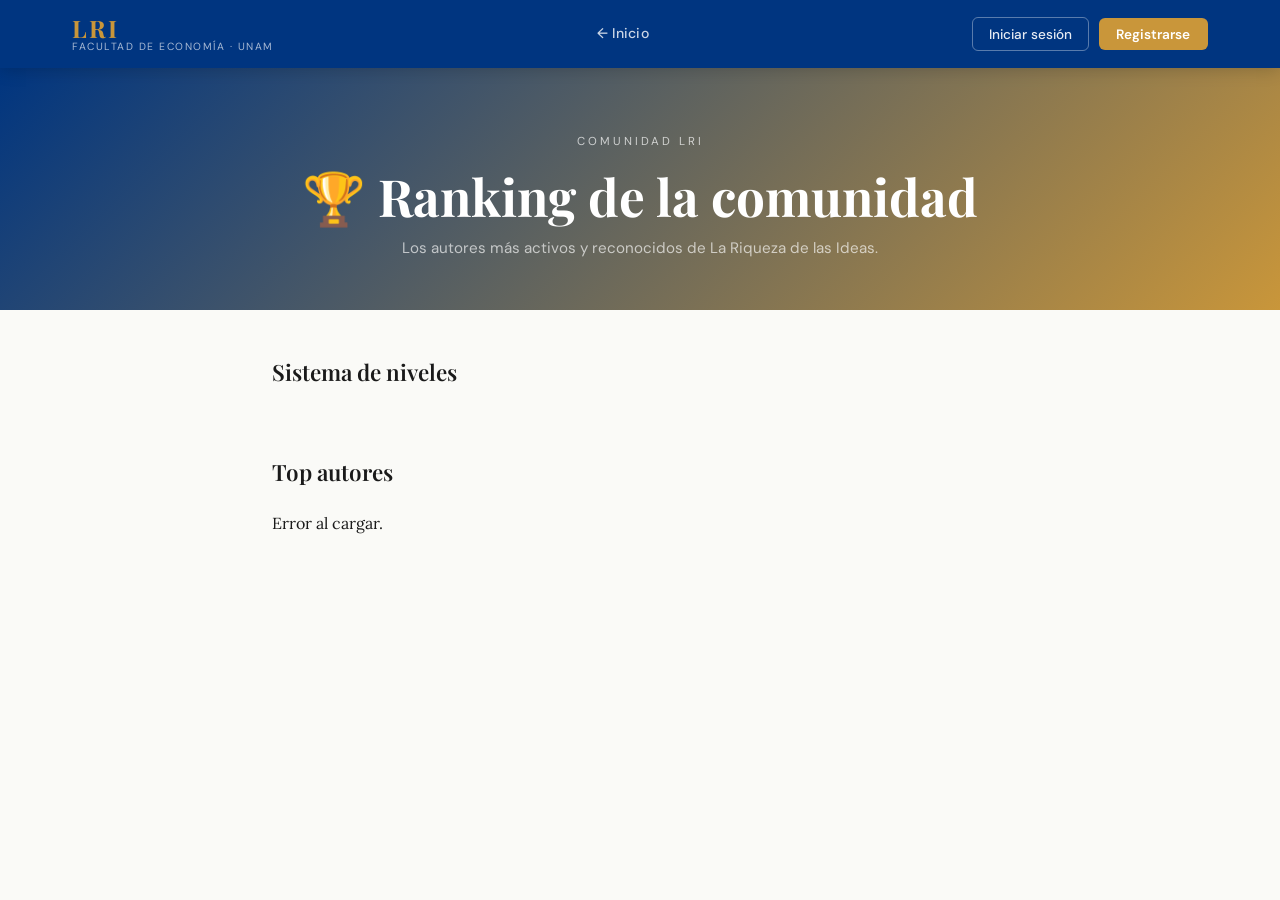
<file: frontend/pages/ranking.html>
<!DOCTYPE html>
<html lang="es">
<head>
  <meta charset="UTF-8">
  <meta name="viewport" content="width=device-width, initial-scale=1.0">
  <title>Ranking — LRI</title>
  <link rel="stylesheet" href="../css/styles.css">
  <style>
    .ranking-hero { background: linear-gradient(135deg, #003580 0%, #C9963A 100%); padding: 4rem 2rem 3rem; text-align: center; }
    .ranking-item { display: flex; align-items: center; gap: 1.2rem; padding: 1.2rem 1.5rem; background: var(--blanco); border: 1.5px solid var(--borde); border-radius: 14px; margin-bottom: 0.8rem; transition: all 0.2s; text-decoration: none; color: inherit; }
    .ranking-item:hover { transform: translateY(-2px); box-shadow: var(--sombra-md); border-color: var(--azul); }
    .ranking-item.top-1 { border: 2px solid var(--oro); background: linear-gradient(135deg, #fff 0%, #FDF8F0 100%); }
    .ranking-item.top-2 { border: 2px solid #C0C0C0; }
    .ranking-item.top-3 { border: 2px solid #CD7F32; }
    .posicion { font-family: 'Playfair Display', serif; font-size: 1.8rem; font-weight: 700; min-width: 40px; text-align: center; }
    .pos-1 { color: var(--oro); }
    .pos-2 { color: #9E9E9E; }
    .pos-3 { color: #CD7F32; }
    .pos-otro { color: var(--texto-3); font-size: 1.2rem; }
    .rank-avatar { width: 52px; height: 52px; border-radius: 50%; background: var(--azul); display: flex; align-items: center; justify-content: center; font-size: 1.3rem; color: #fff; font-weight: 700; overflow: hidden; flex-shrink: 0; }
    .rank-info { flex: 1; }
    .rank-nombre { font-family: 'DM Sans', sans-serif; font-size: 1rem; font-weight: 600; color: var(--texto); }
    .rank-nivel { font-family: 'DM Sans', sans-serif; font-size: 0.78rem; color: var(--texto-2); margin-top: 0.2rem; }
    .rank-pts { font-family: 'Playfair Display', serif; font-size: 1.4rem; font-weight: 700; color: var(--azul); }
    .rank-pts-lbl { font-family: 'DM Sans', sans-serif; font-size: 0.7rem; color: var(--texto-3); }
    .nivel-card { background: var(--blanco); border: 1.5px solid var(--borde); border-radius: 12px; padding: 1rem 1.2rem; display: flex; align-items: center; gap: 1rem; }
    .nivel-card.alcanzado { border-color: var(--verde); background: var(--verde-claro); }
  </style>
</head>
<body>

<nav class="navbar">
  <div class="navbar-inner">
    <a href="/index.html" class="navbar-brand">
      <span class="brand-siglas">LRI</span>
      <span class="brand-nombre">Facultad de Economía · UNAM</span>
    </a>
    <div class="navbar-links"><a href="/index.html" class="nav-link">← Inicio</a></div>
    <div class="navbar-user" id="nav-user"></div>
  </div>
</nav>

<div class="ranking-hero">
  <p style="font-family:'DM Sans',sans-serif;font-size:0.72rem;letter-spacing:3px;text-transform:uppercase;color:rgba(255,255,255,0.7);margin-bottom:0.8rem">Comunidad LRI</p>
  <h1 style="color:#fff;margin-bottom:0.5rem">🏆 Ranking de la comunidad</h1>
  <p style="font-family:'DM Sans',sans-serif;font-size:0.95rem;color:rgba(255,255,255,0.65)">Los autores más activos y reconocidos de La Riqueza de las Ideas.</p>
</div>

<div style="max-width:800px;margin:0 auto;padding:3rem 2rem">

  <!-- Tabla de niveles -->
  <div style="margin-bottom:3rem">
    <h2 style="margin-bottom:1.5rem;font-size:1.4rem">Sistema de niveles</h2>
    <div style="display:flex;flex-direction:column;gap:0.6rem" id="niveles-lista"></div>
  </div>

  <!-- Ranking -->
  <div>
    <h2 style="margin-bottom:1.5rem;font-size:1.4rem">Top autores</h2>
    <div id="ranking-lista"><div class="spinner"></div></div>
    <div class="empty-state" id="ranking-empty" style="display:none">
      <div class="empty-icon">🏆</div>
      <h3>Sé el primero en el ranking</h3>
      <p>Publica artículos, recibe likes y gana puntos.</p>
      <a href="/pages/publicar.html" class="btn btn-primary" style="margin-top:1.5rem">Publicar artículo</a>
    </div>
  </div>

  <!-- Tu posición -->
  <div id="mi-posicion" style="display:none;margin-top:2rem;background:var(--azul-claro);border:1.5px solid var(--azul);border-radius:14px;padding:1.5rem">
    <h4 style="font-family:'DM Sans',sans-serif;color:var(--azul);margin-bottom:0.8rem">Tu posición</h4>
    <div id="mi-posicion-info"></div>
    <a href="/pages/perfil.html" class="btn btn-ghost btn-sm" style="margin-top:1rem">Ver mi perfil completo</a>
  </div>
</div>

<div class="toast-container"></div>
<script src="../js/api.js"></script>
<script src="../js/auth-modal.js"></script>
<script>
  renderNavbar();

  async function cargarRanking() {
    try {
      const [ranking, nivelesData] = await Promise.all([
        apiFetch('/perfil/ranking'),
        apiFetch('/perfil/niveles')
      ]);

      // Renderizar niveles
      const u = getUsuario();
      const listaEl = document.getElementById('niveles-lista');
      listaEl.innerHTML = nivelesData.niveles.map(n => {
        const alcanzado = u && (u.nivel || 1) >= n.nivel;
        return `<div class="nivel-card ${alcanzado ? 'alcanzado' : ''}">
          <span style="font-size:1.5rem">${n.emoji}</span>
          <div style="flex:1">
            <div style="font-family:'DM Sans',sans-serif;font-weight:600;font-size:0.9rem">${n.titulo}</div>
            <div style="font-family:'DM Sans',sans-serif;font-size:0.75rem;color:var(--texto-3)">Desde ${n.puntos_min} puntos</div>
          </div>
          ${alcanzado ? '<span style="font-family:\'DM Sans\',sans-serif;font-size:0.75rem;color:var(--verde);font-weight:700">✓ Alcanzado</span>' : ''}
        </div>`;
      }).join('');

      // Renderizar ranking
      const lista = document.getElementById('ranking-lista');
      if (!ranking.length) { document.getElementById('ranking-empty').style.display = 'block'; lista.style.display = 'none'; return; }

      lista.innerHTML = ranking.map(r => {
        const posClass = r.posicion <= 3 ? `top-${r.posicion}` : '';
        const posNumClass = r.posicion === 1 ? 'pos-1' : r.posicion === 2 ? 'pos-2' : r.posicion === 3 ? 'pos-3' : 'pos-otro';
        const medallla = r.posicion === 1 ? '🥇' : r.posicion === 2 ? '🥈' : r.posicion === 3 ? '🥉' : r.posicion;
        const avatarContent = r.foto_perfil
          ? `<img src="http://localhost:8000/uploads/avatars/${r.foto_perfil}" style="width:52px;height:52px;border-radius:50%;object-fit:cover">`
          : r.nombre[0].toUpperCase();
        return `
          <a href="/pages/perfil.html?id=${r.id}" class="ranking-item ${posClass}">
            <div class="posicion ${posNumClass}">${medallla}</div>
            <div class="rank-avatar">${avatarContent}</div>
            <div class="rank-info">
              <div class="rank-nombre">${r.nombre}</div>
              <div class="rank-nivel">${r.nivel_titulo}${r.universidad ? ` · ${r.universidad}` : ''}${r.carrera ? ` · ${r.carrera}` : ''}</div>
            </div>
            <div style="text-align:right">
              <div class="rank-pts">${r.puntos}</div>
              <div class="rank-pts-lbl">puntos</div>
            </div>
          </a>`;
      }).join('');

      // Mi posición si estoy logueado
      if (estaLogueado()) {
        const yo = getUsuario();
        const miRank = ranking.find(r => r.id === yo.id);
        if (miRank) {
          document.getElementById('mi-posicion').style.display = 'block';
          document.getElementById('mi-posicion-info').innerHTML = `
            <div style="font-family:'DM Sans',sans-serif">
              Estás en la posición <strong style="color:var(--azul);font-size:1.2rem">#${miRank.posicion}</strong> con <strong>${miRank.puntos} puntos</strong> — ${miRank.nivel_titulo}
            </div>`;
        } else {
          document.getElementById('mi-posicion').style.display = 'block';
          document.getElementById('mi-posicion-info').innerHTML = `<p style="font-family:'DM Sans',sans-serif;color:var(--texto-2);font-size:0.88rem">Aún no apareces en el top 10. ¡Publica artículos para ganar puntos y subir!</p>`;
        }
      }
    } catch(e) { document.getElementById('ranking-lista').innerHTML = '<p>Error al cargar.</p>'; }
  }

  cargarRanking();
</script>
</body>
</html>
</file>
<file: frontend/css/styles.css>
@import url('https://fonts.googleapis.com/css2?family=Playfair+Display:ital,wght@0,400;0,600;0,700;1,400;1,600&family=Lora:ital,wght@0,400;0,500;1,400&family=DM+Sans:wght@300;400;500;600&display=swap');

/* ── Variables ── */
:root {
  --azul:        #003580;
  --azul-medio:  #0046A8;
  --azul-claro:  #E8EFF9;
  --oro:         #C9963A;
  --oro-claro:   #F5E9D3;
  --verde:       #1C3A2E;
  --verde-claro: #E4EDE8;
  --fondo:       #FAFAF7;
  --superficie:  #F2EFE7;
  --borde:       #DDD9CF;
  --texto:       #1A1A1A;
  --texto-2:     #6B6560;
  --texto-3:     #9E9890;
  --blanco:      #FFFFFF;
  --sombra:      0 2px 12px rgba(0,53,128,0.08);
  --sombra-md:   0 4px 24px rgba(0,53,128,0.12);
}

/* ── Reset ── */
*, *::before, *::after { box-sizing: border-box; margin: 0; padding: 0; }
html { scroll-behavior: smooth; }
body {
  font-family: 'Lora', Georgia, serif;
  background: var(--fondo);
  color: var(--texto);
  line-height: 1.7;
  font-size: 16px;
}
img { max-width: 100%; display: block; }
a { color: inherit; text-decoration: none; }
button { cursor: pointer; border: none; background: none; font-family: 'DM Sans', sans-serif; }
input, textarea, select {
  font-family: 'DM Sans', sans-serif;
  font-size: 15px;
  outline: none;
}

/* ── Tipografía ── */
h1, h2, h3, h4 {
  font-family: 'Playfair Display', Georgia, serif;
  line-height: 1.25;
  color: var(--texto);
}
h1 { font-size: clamp(2rem, 5vw, 3.2rem); font-weight: 700; }
h2 { font-size: clamp(1.5rem, 3vw, 2.2rem); font-weight: 600; }
h3 { font-size: clamp(1.2rem, 2vw, 1.6rem); font-weight: 600; }
h4 { font-size: 1.1rem; font-weight: 600; }

/* ── Navbar ── */
.navbar {
  background: var(--azul);
  position: sticky;
  top: 0;
  z-index: 100;
  box-shadow: 0 2px 16px rgba(0,0,0,0.18);
}
.navbar-inner {
  max-width: 1200px;
  margin: 0 auto;
  padding: 0 2rem;
  display: flex;
  align-items: center;
  justify-content: space-between;
  height: 68px;
}
.navbar-brand {
  display: flex;
  flex-direction: column;
  line-height: 1.1;
}
.brand-siglas {
  font-family: 'Playfair Display', serif;
  font-size: 1.5rem;
  font-weight: 700;
  color: var(--oro);
  letter-spacing: 2px;
}
.brand-nombre {
  font-family: 'DM Sans', sans-serif;
  font-size: 0.65rem;
  color: rgba(255,255,255,0.65);
  letter-spacing: 1.5px;
  text-transform: uppercase;
}
.navbar-links {
  display: flex;
  align-items: center;
  gap: 0.25rem;
}
.nav-link {
  font-family: 'DM Sans', sans-serif;
  font-size: 0.88rem;
  font-weight: 500;
  color: rgba(255,255,255,0.8);
  padding: 0.5rem 0.9rem;
  border-radius: 6px;
  transition: all 0.2s;
  letter-spacing: 0.3px;
}
.nav-link:hover { color: #fff; background: rgba(255,255,255,0.1); }
.nav-link.active { color: var(--oro); }
.nav-sep { width: 1px; height: 20px; background: rgba(255,255,255,0.2); margin: 0 0.5rem; }
.btn-nav {
  font-family: 'DM Sans', sans-serif;
  font-size: 0.85rem;
  font-weight: 600;
  padding: 0.45rem 1.1rem;
  border-radius: 6px;
  transition: all 0.2s;
}
.btn-nav-outline {
  color: rgba(255,255,255,0.9);
  border: 1.5px solid rgba(255,255,255,0.35);
}
.btn-nav-outline:hover { border-color: rgba(255,255,255,0.7); color: #fff; }
.btn-nav-solid {
  background: var(--oro);
  color: #fff;
}
.btn-nav-solid:hover { background: #b8852e; }
.navbar-user {
  display: flex;
  align-items: center;
  gap: 0.6rem;
}
.user-chip {
  font-family: 'DM Sans', sans-serif;
  font-size: 0.82rem;
  color: rgba(255,255,255,0.75);
  background: rgba(255,255,255,0.1);
  padding: 0.3rem 0.8rem;
  border-radius: 20px;
}
.user-chip span { color: var(--oro); font-weight: 600; }

/* ── Hero ── */
.hero {
  background: var(--azul);
  padding: 5rem 2rem 4rem;
  position: relative;
  overflow: hidden;
}
.hero::before {
  content: '';
  position: absolute;
  top: -60px; right: -60px;
  width: 400px; height: 400px;
  background: radial-gradient(circle, rgba(201,150,58,0.12) 0%, transparent 70%);
  pointer-events: none;
}
.hero::after {
  content: '';
  position: absolute;
  bottom: 0; left: 0; right: 0;
  height: 40px;
  background: var(--fondo);
  clip-path: ellipse(55% 100% at 50% 100%);
}
.hero-inner {
  max-width: 800px;
  margin: 0 auto;
  text-align: center;
  position: relative;
  z-index: 1;
}
.hero-eyebrow {
  font-family: 'DM Sans', sans-serif;
  font-size: 0.78rem;
  letter-spacing: 3px;
  text-transform: uppercase;
  color: var(--oro);
  margin-bottom: 1.2rem;
}
.hero h1 {
  color: #fff;
  margin-bottom: 1.2rem;
  font-style: italic;
}
.hero h1 em { font-style: normal; color: var(--oro); }
.hero-desc {
  font-family: 'DM Sans', sans-serif;
  font-size: 1rem;
  color: rgba(255,255,255,0.65);
  max-width: 520px;
  margin: 0 auto 2rem;
  line-height: 1.7;
}
.hero-actions { display: flex; gap: 1rem; justify-content: center; flex-wrap: wrap; }

/* ── Botones ── */
.btn {
  font-family: 'DM Sans', sans-serif;
  font-weight: 600;
  font-size: 0.9rem;
  padding: 0.7rem 1.6rem;
  border-radius: 8px;
  transition: all 0.2s;
  display: inline-flex;
  align-items: center;
  gap: 0.5rem;
  letter-spacing: 0.2px;
}
.btn-primary { background: var(--oro); color: #fff; }
.btn-primary:hover { background: #b8852e; transform: translateY(-1px); box-shadow: 0 4px 16px rgba(201,150,58,0.35); }
.btn-secondary { background: var(--azul); color: #fff; }
.btn-secondary:hover { background: var(--azul-medio); transform: translateY(-1px); }
.btn-outline { border: 2px solid var(--borde); color: var(--texto-2); background: transparent; }
.btn-outline:hover { border-color: var(--azul); color: var(--azul); background: var(--azul-claro); }
.btn-ghost { color: var(--azul); background: var(--azul-claro); }
.btn-ghost:hover { background: #d4e0f5; }
.btn-danger { background: #c0392b; color: #fff; }
.btn-danger:hover { background: #a93226; }
.btn-sm { padding: 0.4rem 1rem; font-size: 0.82rem; }
.btn-lg { padding: 0.9rem 2rem; font-size: 1rem; }

/* ── Layout principal ── */
.container { max-width: 1200px; margin: 0 auto; padding: 0 2rem; }
.section { padding: 4rem 0; }
.section-sm { padding: 2.5rem 0; }

/* ── Encabezado de sección ── */
.section-header {
  display: flex;
  align-items: flex-end;
  justify-content: space-between;
  margin-bottom: 2.5rem;
  padding-bottom: 1rem;
  border-bottom: 2px solid var(--borde);
  gap: 1rem;
  flex-wrap: wrap;
}
.section-header-left { display: flex; flex-direction: column; gap: 0.3rem; }
.section-eyebrow {
  font-family: 'DM Sans', sans-serif;
  font-size: 0.72rem;
  letter-spacing: 3px;
  text-transform: uppercase;
  color: var(--oro);
  font-weight: 600;
}
.section-header h2 { line-height: 1.1; }
.section-desc {
  font-family: 'DM Sans', sans-serif;
  font-size: 0.9rem;
  color: var(--texto-2);
  margin-top: 0.3rem;
}

/* ── Pestañas de zona ── */
.zona-tabs {
  display: flex;
  gap: 0;
  background: var(--superficie);
  border: 1.5px solid var(--borde);
  border-radius: 10px;
  padding: 4px;
  width: fit-content;
  margin-bottom: 2.5rem;
}
.zona-tab {
  font-family: 'DM Sans', sans-serif;
  font-size: 0.85rem;
  font-weight: 500;
  padding: 0.5rem 1.2rem;
  border-radius: 7px;
  color: var(--texto-2);
  transition: all 0.2s;
}
.zona-tab:hover { color: var(--texto); }
.zona-tab.active-academico { background: var(--azul); color: #fff; }
.zona-tab.active-libre { background: var(--verde); color: #fff; }

/* ── Tarjetas de artículo ── */
.articulos-grid {
  display: grid;
  grid-template-columns: repeat(auto-fill, minmax(320px, 1fr));
  gap: 1.5rem;
}
.articulo-card {
  background: var(--blanco);
  border: 1.5px solid var(--borde);
  border-radius: 12px;
  overflow: hidden;
  transition: all 0.25s;
  display: flex;
  flex-direction: column;
}
.articulo-card:hover {
  transform: translateY(-3px);
  box-shadow: var(--sombra-md);
  border-color: var(--azul);
}
.card-zona-badge {
  height: 4px;
}
.card-zona-badge.academico { background: var(--azul); }
.card-zona-badge.libre { background: var(--verde); }
.card-body { padding: 1.4rem; flex: 1; display: flex; flex-direction: column; }
.card-meta {
  display: flex;
  align-items: center;
  gap: 0.6rem;
  margin-bottom: 0.8rem;
  flex-wrap: wrap;
}
.badge {
  font-family: 'DM Sans', sans-serif;
  font-size: 0.7rem;
  font-weight: 600;
  padding: 0.25rem 0.7rem;
  border-radius: 20px;
  letter-spacing: 0.5px;
  text-transform: uppercase;
}
.badge-academico { background: var(--azul-claro); color: var(--azul); }
.badge-libre { background: var(--verde-claro); color: var(--verde); }
.badge-pendiente { background: #FFF3CD; color: #856404; }
.badge-rechazado { background: #FDECEA; color: #c0392b; }
.card-fecha {
  font-family: 'DM Sans', sans-serif;
  font-size: 0.75rem;
  color: var(--texto-3);
}
.card-titulo {
  font-family: 'Playfair Display', serif;
  font-size: 1.15rem;
  font-weight: 600;
  line-height: 1.35;
  margin-bottom: 0.7rem;
  color: var(--texto);
  transition: color 0.2s;
}
.articulo-card:hover .card-titulo { color: var(--azul); }
.card-resumen {
  font-size: 0.88rem;
  color: var(--texto-2);
  line-height: 1.6;
  flex: 1;
  display: -webkit-box;
  -webkit-line-clamp: 3;
  -webkit-box-orient: vertical;
  overflow: hidden;
}
.card-footer {
  padding: 0.9rem 1.4rem;
  border-top: 1px solid var(--borde);
  display: flex;
  align-items: center;
  justify-content: space-between;
}
.card-autor {
  font-family: 'DM Sans', sans-serif;
  font-size: 0.8rem;
  color: var(--texto-2);
}
.card-autor strong { color: var(--texto); font-weight: 600; }
.card-tags {
  display: flex;
  gap: 0.4rem;
  flex-wrap: wrap;
  margin-top: 0.7rem;
}
.tag {
  font-family: 'DM Sans', sans-serif;
  font-size: 0.7rem;
  padding: 0.2rem 0.6rem;
  background: var(--superficie);
  border: 1px solid var(--borde);
  border-radius: 20px;
  color: var(--texto-2);
}

/* ── Artículo completo ── */
.articulo-header {
  background: var(--azul);
  padding: 4rem 2rem 3rem;
  color: #fff;
}
.articulo-header-inner { max-width: 820px; margin: 0 auto; }
.articulo-zona-label {
  font-family: 'DM Sans', sans-serif;
  font-size: 0.75rem;
  letter-spacing: 2.5px;
  text-transform: uppercase;
  color: var(--oro);
  margin-bottom: 1rem;
  display: flex;
  align-items: center;
  gap: 0.5rem;
}
.articulo-header h1 { color: #fff; margin-bottom: 1rem; }
.articulo-header .resumen {
  font-size: 1.05rem;
  color: rgba(255,255,255,0.7);
  margin-bottom: 1.5rem;
  font-style: italic;
}
.articulo-info {
  display: flex;
  align-items: center;
  gap: 1.5rem;
  flex-wrap: wrap;
  font-family: 'DM Sans', sans-serif;
  font-size: 0.85rem;
  color: rgba(255,255,255,0.6);
}
.articulo-info strong { color: rgba(255,255,255,0.9); }
.articulo-content {
  max-width: 820px;
  margin: 0 auto;
  padding: 3rem 2rem;
}
.articulo-content p { margin-bottom: 1.4rem; }
.articulo-content h2 { margin: 2rem 0 1rem; color: var(--azul); }
.articulo-content h3 { margin: 1.5rem 0 0.8rem; }

/* ── Comentarios ── */
.comentarios-section {
  max-width: 820px;
  margin: 0 auto;
  padding: 0 2rem 4rem;
}
.comentario-item {
  padding: 1.2rem;
  background: var(--blanco);
  border: 1.5px solid var(--borde);
  border-radius: 10px;
  margin-bottom: 1rem;
}
.comentario-autor {
  font-family: 'DM Sans', sans-serif;
  font-size: 0.85rem;
  font-weight: 600;
  color: var(--azul);
  margin-bottom: 0.4rem;
}
.comentario-fecha {
  font-family: 'DM Sans', sans-serif;
  font-size: 0.75rem;
  color: var(--texto-3);
  margin-left: 0.5rem;
  font-weight: 400;
}
.comentario-texto { font-size: 0.95rem; color: var(--texto); }

/* ── Modal ── */
.modal-overlay {
  position: fixed;
  inset: 0;
  background: rgba(0,0,0,0.5);
  backdrop-filter: blur(4px);
  z-index: 200;
  display: flex;
  align-items: center;
  justify-content: center;
  padding: 1rem;
  opacity: 0;
  pointer-events: none;
  transition: opacity 0.25s;
}
.modal-overlay.open { opacity: 1; pointer-events: all; }
.modal {
  background: var(--blanco);
  border-radius: 16px;
  width: 100%;
  max-width: 480px;
  box-shadow: 0 20px 60px rgba(0,0,0,0.25);
  overflow: hidden;
  transform: translateY(20px);
  transition: transform 0.25s;
}
.modal-overlay.open .modal { transform: translateY(0); }
.modal-header {
  background: var(--azul);
  padding: 1.5rem 2rem;
  display: flex;
  align-items: center;
  justify-content: space-between;
}
.modal-header h3 { color: #fff; font-size: 1.3rem; }
.modal-close {
  color: rgba(255,255,255,0.7);
  font-size: 1.5rem;
  line-height: 1;
  transition: color 0.2s;
  background: none;
  border: none;
  cursor: pointer;
}
.modal-close:hover { color: #fff; }
.modal-body { padding: 2rem; }
.modal-tabs {
  display: flex;
  gap: 0;
  border-bottom: 2px solid var(--borde);
  margin-bottom: 1.5rem;
}
.modal-tab {
  font-family: 'DM Sans', sans-serif;
  font-size: 0.9rem;
  font-weight: 500;
  padding: 0.6rem 1.2rem;
  color: var(--texto-2);
  border-bottom: 2px solid transparent;
  margin-bottom: -2px;
  transition: all 0.2s;
  background: none;
  border-left: none; border-right: none; border-top: none;
  cursor: pointer;
}
.modal-tab.active { color: var(--azul); border-bottom-color: var(--azul); }

/* ── Formularios ── */
.form-group { margin-bottom: 1.2rem; }
.form-label {
  display: block;
  font-family: 'DM Sans', sans-serif;
  font-size: 0.82rem;
  font-weight: 600;
  color: var(--texto-2);
  margin-bottom: 0.4rem;
  letter-spacing: 0.3px;
}
.form-input {
  width: 100%;
  padding: 0.7rem 1rem;
  border: 1.5px solid var(--borde);
  border-radius: 8px;
  background: var(--fondo);
  color: var(--texto);
  font-size: 0.9rem;
  transition: border-color 0.2s;
}
.form-input:focus { border-color: var(--azul); background: #fff; }
.form-input::placeholder { color: var(--texto-3); }
textarea.form-input { resize: vertical; min-height: 100px; }
.form-row { display: grid; grid-template-columns: 1fr 1fr; gap: 1rem; }
.form-check {
  display: flex;
  align-items: center;
  gap: 0.5rem;
  font-family: 'DM Sans', sans-serif;
  font-size: 0.85rem;
  color: var(--texto-2);
  cursor: pointer;
}
.form-error {
  font-family: 'DM Sans', sans-serif;
  font-size: 0.8rem;
  color: #c0392b;
  margin-top: 0.4rem;
}
.form-hint {
  font-family: 'DM Sans', sans-serif;
  font-size: 0.78rem;
  color: var(--texto-3);
  margin-top: 0.3rem;
}

/* ── Editor de artículo ── */
.editor-toolbar {
  display: flex;
  gap: 0.25rem;
  flex-wrap: wrap;
  padding: 0.6rem 0.8rem;
  background: var(--superficie);
  border: 1.5px solid var(--borde);
  border-bottom: none;
  border-radius: 8px 8px 0 0;
}
.editor-btn {
  font-family: 'DM Sans', sans-serif;
  font-size: 0.82rem;
  font-weight: 600;
  padding: 0.3rem 0.6rem;
  border-radius: 5px;
  color: var(--texto-2);
  background: transparent;
  border: 1px solid transparent;
  transition: all 0.15s;
  cursor: pointer;
}
.editor-btn:hover { background: var(--blanco); border-color: var(--borde); color: var(--texto); }
.editor-sep { width: 1px; background: var(--borde); margin: 0 0.2rem; }
#editor-contenido {
  min-height: 300px;
  padding: 1.2rem;
  border: 1.5px solid var(--borde);
  border-radius: 0 0 8px 8px;
  background: var(--blanco);
  font-family: 'Lora', serif;
  font-size: 1rem;
  line-height: 1.8;
  color: var(--texto);
  outline: none;
}
#editor-contenido:focus { border-color: var(--azul); }
.upload-area {
  border: 2px dashed var(--borde);
  border-radius: 10px;
  padding: 2.5rem;
  text-align: center;
  cursor: pointer;
  transition: all 0.2s;
  background: var(--superficie);
}
.upload-area:hover { border-color: var(--azul); background: var(--azul-claro); }
.upload-icon { font-size: 2.5rem; margin-bottom: 0.8rem; }
.upload-text {
  font-family: 'DM Sans', sans-serif;
  font-size: 0.9rem;
  color: var(--texto-2);
}
.upload-text strong { color: var(--azul); }
.upload-hint {
  font-family: 'DM Sans', sans-serif;
  font-size: 0.78rem;
  color: var(--texto-3);
  margin-top: 0.4rem;
}

/* ── Panel Admin ── */
.admin-layout { display: grid; grid-template-columns: 240px 1fr; min-height: calc(100vh - 68px); }
.admin-sidebar {
  background: var(--azul);
  padding: 2rem 0;
}
.sidebar-section {
  font-family: 'DM Sans', sans-serif;
  font-size: 0.7rem;
  letter-spacing: 2px;
  text-transform: uppercase;
  color: rgba(255,255,255,0.4);
  padding: 0 1.5rem;
  margin: 1.5rem 0 0.5rem;
}
.sidebar-link {
  display: flex;
  align-items: center;
  gap: 0.7rem;
  padding: 0.7rem 1.5rem;
  font-family: 'DM Sans', sans-serif;
  font-size: 0.88rem;
  color: rgba(255,255,255,0.7);
  transition: all 0.2s;
  border-left: 3px solid transparent;
}
.sidebar-link:hover { background: rgba(255,255,255,0.08); color: #fff; }
.sidebar-link.active { background: rgba(255,255,255,0.12); color: #fff; border-left-color: var(--oro); }
.sidebar-badge {
  background: #c0392b;
  color: #fff;
  font-size: 0.7rem;
  font-weight: 700;
  padding: 0.15rem 0.5rem;
  border-radius: 20px;
  margin-left: auto;
}
.admin-main { padding: 2.5rem; background: var(--fondo); }
.admin-page { display: none; }
.admin-page.active { display: block; }
.stats-grid {
  display: grid;
  grid-template-columns: repeat(auto-fill, minmax(200px, 1fr));
  gap: 1.2rem;
  margin-bottom: 2.5rem;
}
.stat-card {
  background: var(--blanco);
  border: 1.5px solid var(--borde);
  border-radius: 12px;
  padding: 1.4rem;
}
.stat-label {
  font-family: 'DM Sans', sans-serif;
  font-size: 0.78rem;
  color: var(--texto-2);
  text-transform: uppercase;
  letter-spacing: 1px;
  margin-bottom: 0.5rem;
}
.stat-value {
  font-family: 'Playfair Display', serif;
  font-size: 2.2rem;
  font-weight: 700;
  color: var(--azul);
  line-height: 1;
}
.stat-card.oro .stat-value { color: var(--oro); }
.stat-card.verde .stat-value { color: var(--verde); }
.tabla-admin {
  width: 100%;
  border-collapse: collapse;
  background: var(--blanco);
  border-radius: 12px;
  overflow: hidden;
  border: 1.5px solid var(--borde);
}
.tabla-admin th {
  font-family: 'DM Sans', sans-serif;
  font-size: 0.78rem;
  font-weight: 600;
  text-transform: uppercase;
  letter-spacing: 1px;
  color: var(--texto-2);
  background: var(--superficie);
  padding: 0.9rem 1.2rem;
  text-align: left;
  border-bottom: 1.5px solid var(--borde);
}
.tabla-admin td {
  font-family: 'DM Sans', sans-serif;
  font-size: 0.88rem;
  padding: 0.9rem 1.2rem;
  border-bottom: 1px solid var(--borde);
  color: var(--texto);
  vertical-align: middle;
}
.tabla-admin tr:last-child td { border-bottom: none; }
.tabla-admin tr:hover td { background: var(--fondo); }
.acciones-row { display: flex; gap: 0.4rem; flex-wrap: wrap; }

/* ── Reportar ── */
.reportar-btn {
  font-family: 'DM Sans', sans-serif;
  font-size: 0.8rem;
  color: var(--texto-3);
  border: 1px solid var(--borde);
  padding: 0.35rem 0.8rem;
  border-radius: 6px;
  background: transparent;
  cursor: pointer;
  transition: all 0.2s;
}
.reportar-btn:hover { border-color: #c0392b; color: #c0392b; }

/* ── Toast ── */
.toast-container {
  position: fixed;
  bottom: 2rem;
  right: 2rem;
  z-index: 999;
  display: flex;
  flex-direction: column;
  gap: 0.7rem;
}
.toast {
  font-family: 'DM Sans', sans-serif;
  font-size: 0.88rem;
  padding: 0.9rem 1.4rem;
  border-radius: 10px;
  box-shadow: 0 4px 20px rgba(0,0,0,0.15);
  display: flex;
  align-items: center;
  gap: 0.7rem;
  animation: slideIn 0.3s ease;
  max-width: 320px;
}
.toast-success { background: var(--verde); color: #fff; }
.toast-error { background: #c0392b; color: #fff; }
.toast-info { background: var(--azul); color: #fff; }
@keyframes slideIn { from { transform: translateX(100%); opacity: 0; } to { transform: translateX(0); opacity: 1; } }

/* ── Footer ── */
.footer {
  background: var(--azul);
  color: rgba(255,255,255,0.6);
  padding: 3rem 2rem 2rem;
  margin-top: 4rem;
}
.footer-inner {
  max-width: 1200px;
  margin: 0 auto;
  display: grid;
  grid-template-columns: 2fr 1fr 1fr;
  gap: 3rem;
}
.footer-brand { font-family: 'Playfair Display', serif; font-size: 1.4rem; color: var(--oro); margin-bottom: 0.5rem; }
.footer-desc { font-family: 'DM Sans', sans-serif; font-size: 0.85rem; line-height: 1.6; }
.footer-col h4 { font-family: 'DM Sans', sans-serif; font-size: 0.78rem; letter-spacing: 2px; text-transform: uppercase; color: rgba(255,255,255,0.4); margin-bottom: 1rem; font-weight: 600; }
.footer-link { font-family: 'DM Sans', sans-serif; font-size: 0.88rem; display: block; margin-bottom: 0.5rem; color: rgba(255,255,255,0.6); transition: color 0.2s; }
.footer-link:hover { color: var(--oro); }
.footer-bottom {
  max-width: 1200px;
  margin: 2rem auto 0;
  padding-top: 1.5rem;
  border-top: 1px solid rgba(255,255,255,0.1);
  font-family: 'DM Sans', sans-serif;
  font-size: 0.78rem;
  display: flex;
  justify-content: space-between;
  flex-wrap: wrap;
  gap: 0.5rem;
}

/* ── Estados vacíos ── */
.empty-state {
  text-align: center;
  padding: 4rem 2rem;
  color: var(--texto-2);
}
.empty-icon { font-size: 3rem; margin-bottom: 1rem; opacity: 0.4; }
.empty-state h3 { font-family: 'Playfair Display', serif; font-size: 1.3rem; color: var(--texto-2); margin-bottom: 0.5rem; }
.empty-state p { font-family: 'DM Sans', sans-serif; font-size: 0.9rem; }

/* ── Loading ── */
.spinner {
  width: 40px; height: 40px;
  border: 3px solid var(--borde);
  border-top-color: var(--azul);
  border-radius: 50%;
  animation: spin 0.7s linear infinite;
  margin: 2rem auto;
}
@keyframes spin { to { transform: rotate(360deg); } }

/* ── Separador decorativo ── */
.divider {
  display: flex;
  align-items: center;
  gap: 1rem;
  margin: 1.5rem 0;
  color: var(--texto-3);
  font-family: 'DM Sans', sans-serif;
  font-size: 0.8rem;
}
.divider::before, .divider::after {
  content: '';
  flex: 1;
  height: 1px;
  background: var(--borde);
}

/* ── Responsive ── */
@media (max-width: 768px) {
  .navbar-links { display: none; }
  .hero { padding: 3rem 1.5rem 3rem; }
  .articulos-grid { grid-template-columns: 1fr; }
  .footer-inner { grid-template-columns: 1fr; gap: 2rem; }
  .admin-layout { grid-template-columns: 1fr; }
  .admin-sidebar { display: none; }
  .form-row { grid-template-columns: 1fr; }
}
</file>
